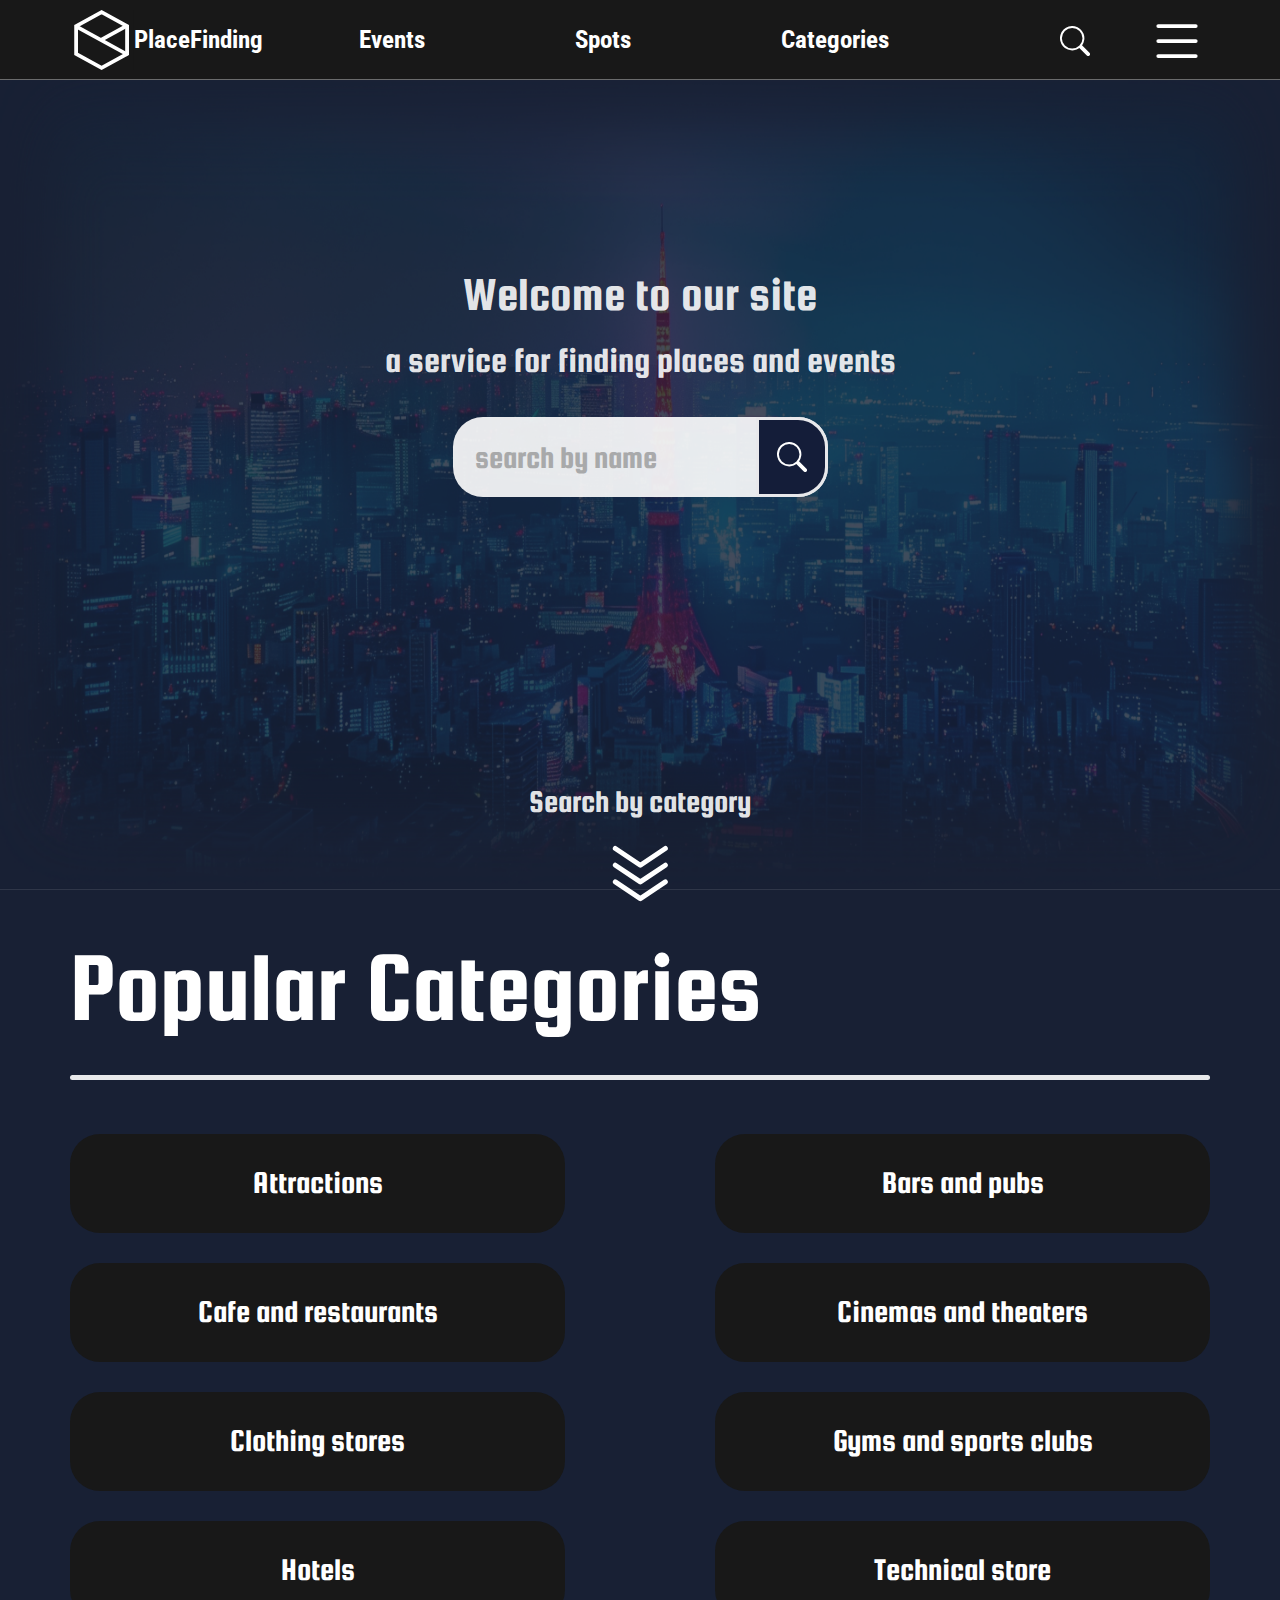
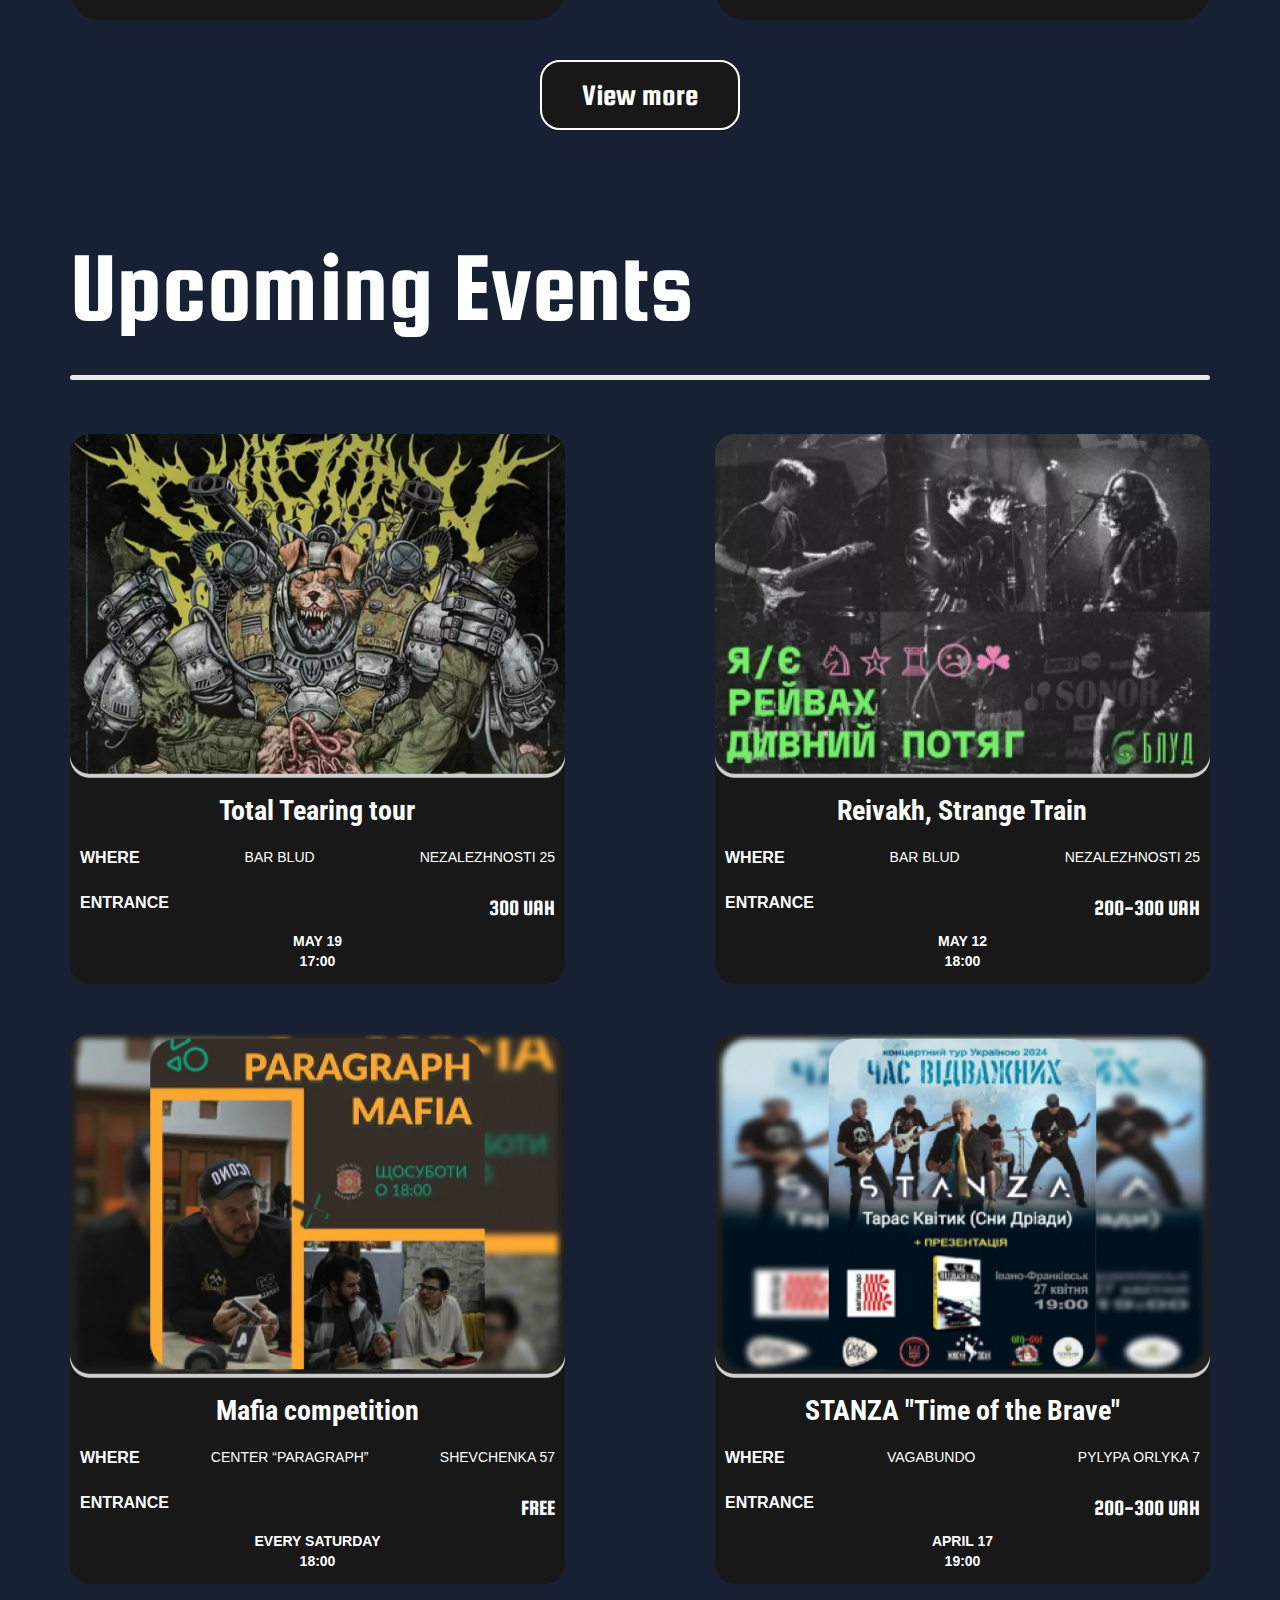
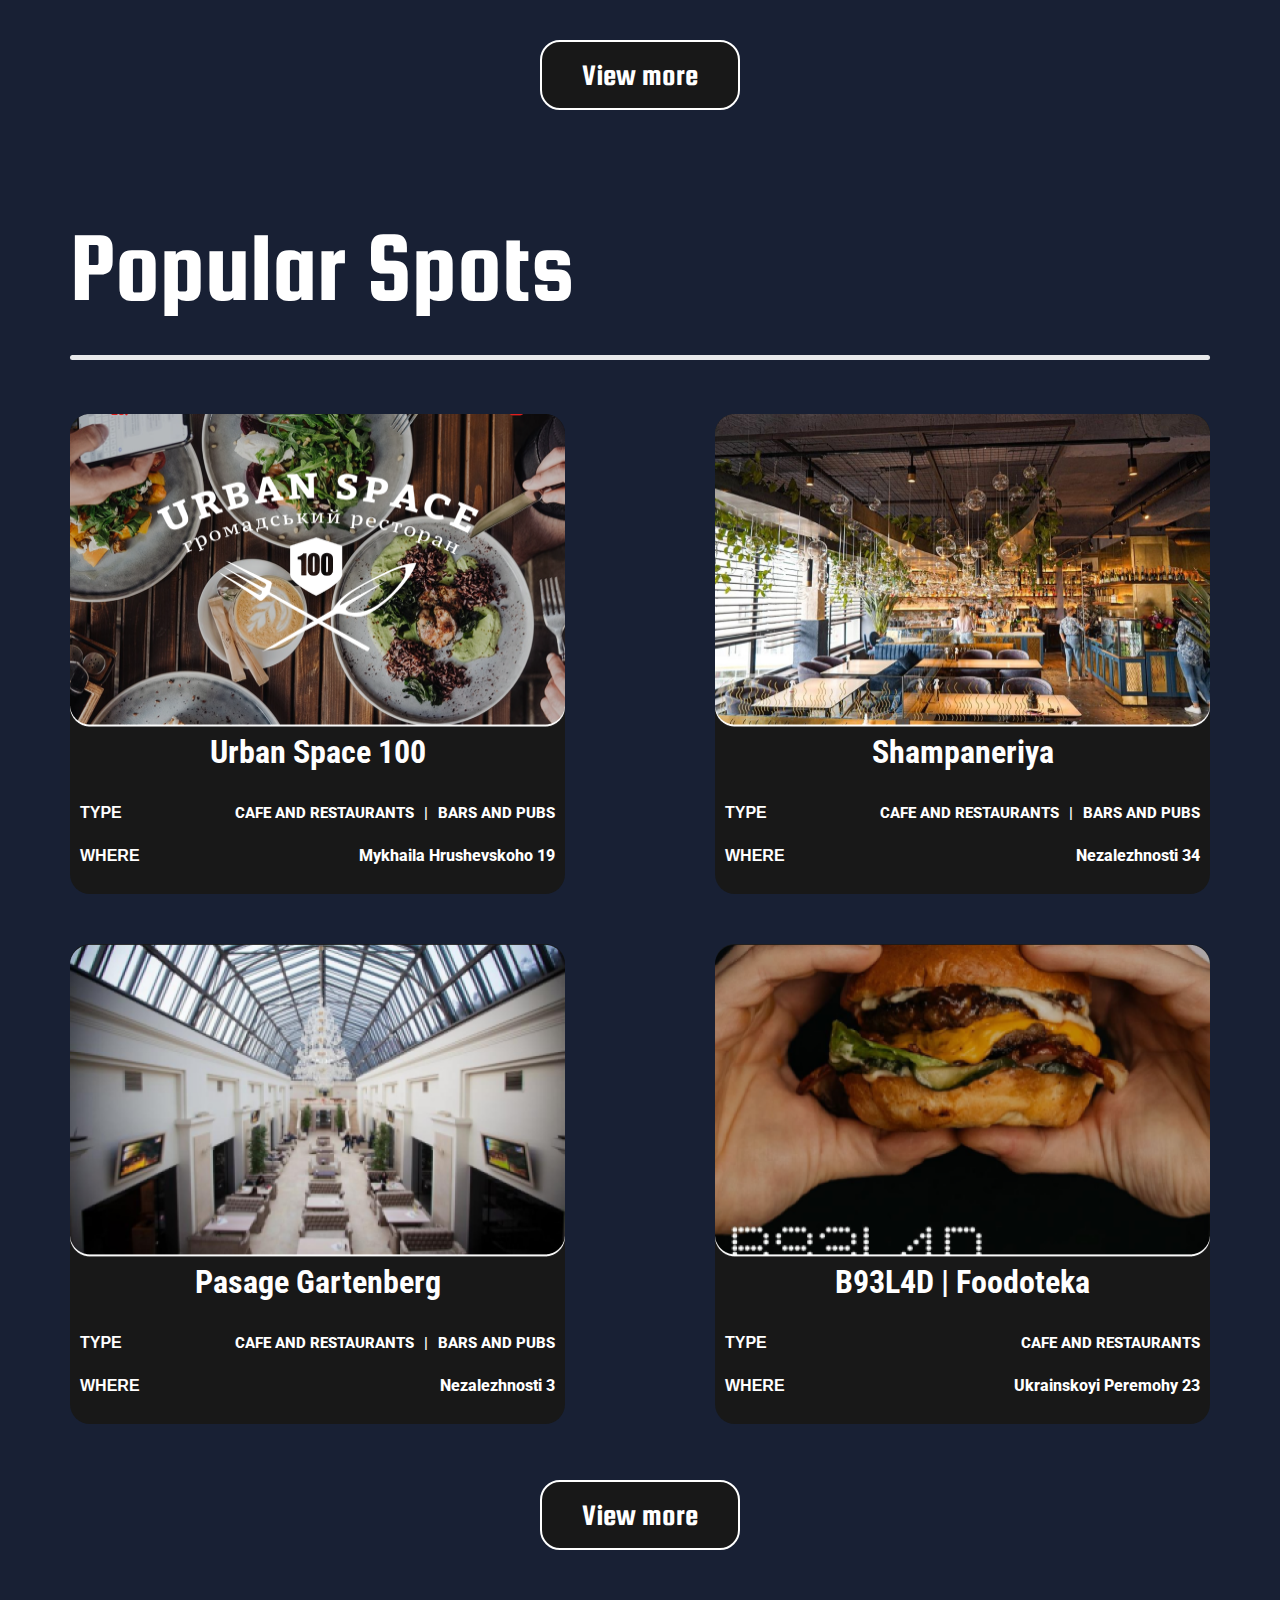
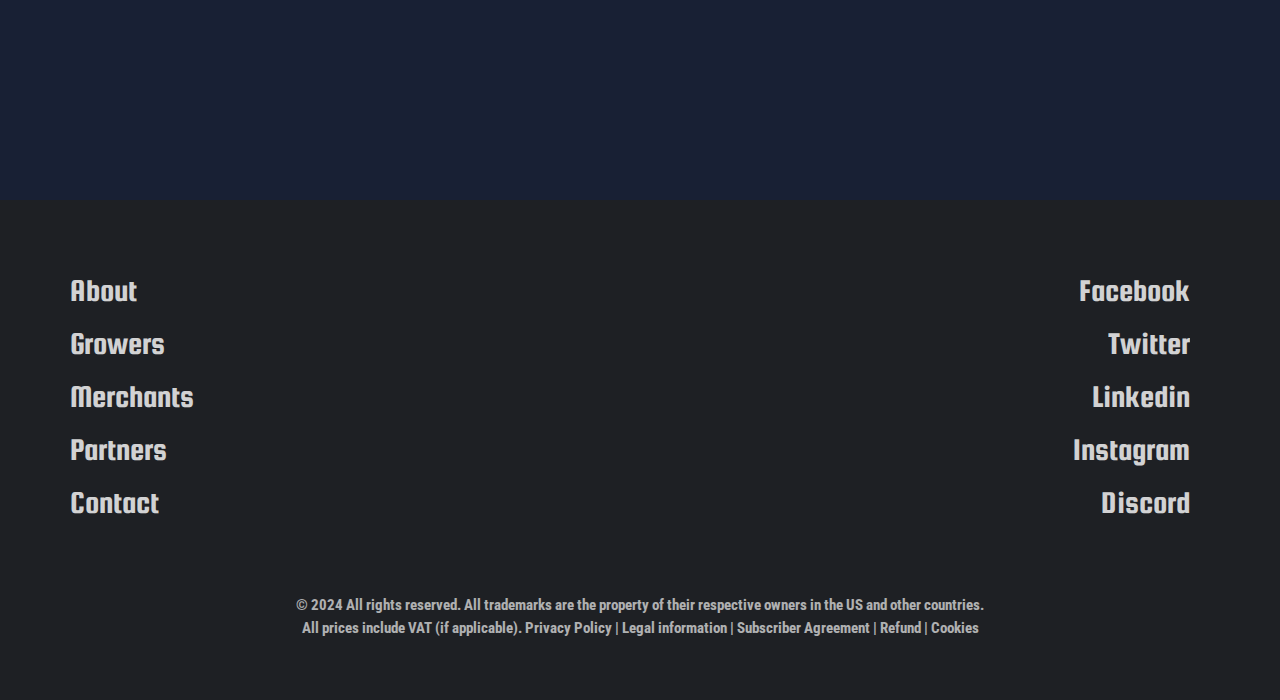
<file: index.html>
<!DOCTYPE html>
<html lang="en">
<head>
    <meta charset="UTF-8">
    <meta name="viewport" content="width=device-width, initial-scale=1.0">
    <link href="https://cdn.jsdelivr.net/npm/bootstrap@5.3.3/dist/css/bootstrap.min.css" rel="stylesheet" integrity="sha384-QWTKZyjpPEjISv5WaRU9OFeRpok6YctnYmDr5pNlyT2bRjXh0JMhjY6hW+ALEwIH" crossorigin="anonymous">
    <script src="https://cdn.jsdelivr.net/npm/bootstrap@5.3.3/dist/js/bootstrap.bundle.min.js" integrity="sha384-YvpcrYf0tY3lHB60NNkmXc5s9fDVZLESaAA55NDzOxhy9GkcIdslK1eN7N6jIeHz" crossorigin="anonymous"></script>
    <link rel="preconnect" href="https://fonts.googleapis.com">
    <link rel="preconnect" href="https://fonts.gstatic.com" crossorigin>
    <link href="https://fonts.googleapis.com/css2?family=Roboto+Condensed:ital,wght@0,100..900;1,100..900&family=Roboto:ital,wght@0,100;0,300;0,400;0,500;0,700;0,900;1,100;1,300;1,400;1,500;1,700;1,900&display=swap" rel="stylesheet">
    <link rel="preconnect" href="https://fonts.googleapis.com">
    <link rel="preconnect" href="https://fonts.gstatic.com" crossorigin>
    <link href="https://fonts.googleapis.com/css2?family=Squada+One&display=swap" rel="stylesheet">
    
    <link rel="stylesheet" href="style.css">
    <title>Place Finding</title>
    </head>
    <body>
      <div class="PageMain">
        <div class="HeaderBackground">
          <div class="HeaderContent">
    
            <a href="index.html"><div class="LogoTitle">
                <img src="images/logo.svg" alt="">
                <p class="HeaderSection">PlaceFinding</p>
              </div></a>
    
            <div class="HeaderNames">
                <a href="Events.html" class="HeaderSection" aria-current="page"> Events </a>
                <a href="PopularSpots.html" class="HeaderSection" aria-current="page"> Spots </a>
                <a href="Categories.html" class="HeaderSection" aria-current="page"> Categories </a>
            </div>
            <div class="SearchButton btn-group">
              <button class="btn btn-secondary" type="button" data-bs-toggle="dropdown" aria-expanded="false">
    
                <svg xmlns="http://www.w3.org/2000/svg" width="30" height="30" fill="currentColor" class="bi bi-search" viewBox="0 0 16 16">
                  <path d="M11.742 10.344a6.5 6.5 0 1 0-1.397 1.398h-.001q.044.06.098.115l3.85 3.85a1 1 0 0 0 1.415-1.414l-3.85-3.85a1 1 0 0 0-.115-.1zM12 6.5a5.5 5.5 0 1 1-11 0 5.5 5.5 0 0 1 11 0"/>
                </svg>
              </button>
              <form class="dropdown-menu p-4 dropdown-menu-end">
                <div class="mb-3">
                  <input type="email" class="form-control" id="exampleDropdownFormEmail2" placeholder="Type to search">
                </div>
                <button type="submit" class="btn btn-primary" id="SearchSubmit">Search</button>
    
              </form>
            </div>
    
            <div href="#" class="btn-group">
              <button class="btn btn-secondary" id="burgerbutton" type="button" data-bs-toggle="dropdown" aria-expanded="false">
                <svg xmlns="http://www.w3.org/2000/svg" width="60" height="60" fill="currentColor" class="bi bi-list" viewBox="0 0 16 16">
                  <path fill-rule="evenodd" d="M2.5 12a.5.5 0 0 1 .5-.5h10a.5.5 0 0 1 0 1H3a.5.5 0 0 1-.5-.5m0-4a.5.5 0 0 1 .5-.5h10a.5.5 0 0 1 0 1H3a.5.5 0 0 1-.5-.5m0-4a.5.5 0 0 1 .5-.5h10a.5.5 0 0 1 0 1H3a.5.5 0 0 1-.5-.5"/>
                </svg>
              </button>
              <ul class="dropdown-menu dropdown-menu-end">
                <li><a class="dropdown-item" href="index.html">Main page</a></li>
                <li><a class="dropdown-item" href="Events.html">Events</a></li>
                <li><a class="dropdown-item" href="PopularSpots.html">Spots</a></li>
                <li><a class="dropdown-item" href="Categories.html">Categories</a></li>
                
              </ul>
            </div>
    
    
          </div>
        </div>
    
        <div class="Footer">
          <div class="FooterBlocks">
            <div class="FooterLinkBlock" id="leftlink">
                <h6 class="FooterLinks">About</h6>
                <h6 class="FooterLinks">Growers</h6>
                <h6 class="FooterLinks">Merchants</h6>
                <h6 class="FooterLinks">Partners</h6>
                <h6 class="FooterLinks">Contact</h6>
                
            </div>
            <div class="FooterLinkBlockright">
                <h6 class="FooterLinks" id="righttext">Facebook</h6>
                <h6 class="FooterLinks" id="righttext">Twitter</h6>
                <h6 class="FooterLinks" id="righttext">Linkedin</h6>
                <h6 class="FooterLinks" id="righttext">Instagram</h6>
                <h6 class="FooterLinks" id="righttext">Discord</h6>
            </div>
          </div>
          <p class="FooterRightsText">
            © 2024 All rights reserved. All trademarks are the property of their respective owners in the US and other countries.
            <br/>All prices include VAT (if applicable). Privacy Policy | Legal information | Subscriber Agreement | Refund | Cookies</p>
        </div>

        <div class="PageM">
          <img src="images/background.png" alt="" class="backgroundimg">

              <div class="PageContent" id="Main">

                  <h2 class="Welcome1">Welcome to our site</h2>
                  <h2 class="Welcome2">a service for finding places and events</h2>
                
                  <div class="SearchRectangle">
                    
                    <input type="email" class="SearchByName" placeholder="search by name"></input>
                    <button class="btn btn-secondary" type="button" data-bs-toggle="dropdown" aria-expanded="false">
                      <div class="SearchStartButtonReactangle">
                        <svg xmlns="http://www.w3.org/2000/svg" width="30" height="30" fill="currentColor" class="bi bi-search mainsearchbutton" viewBox="0 0 16 16">
                          <path d="M11.742 10.344a6.5 6.5 0 1 0-1.397 1.398h-.001q.044.06.098.115l3.85 3.85a1 1 0 0 0 1.415-1.414l-3.85-3.85a1 1 0 0 0-.115-.1zM12 6.5a5.5 5.5 0 1 1-11 0 5.5 5.5 0 0 1 11 0"/>
                        </svg>
                      </div>
                    </button>
                  </div>

                  <a href="#PopCatList" class="SearchArrowLink">
                    <h2 class="Welcome3">Search by category</h2>
                    <img src="images/Arrowlink.svg" alt="">
                  </a>

              </div>

              <div class="PageContent" style="top: 0px;" id="centeritems">
                
                <h2 class="ContentName MainPageTitles" id="PopCatList">Popular categories</h2>
                <div class="UnderLine"></div>
                <div class="AllCatList">
                  
                  <a href="#" class="Category">
                    <div class="CatNameBlock">
                      <h3 class="CatName">Attractions</h3>
                    </div>
                  </a>
                  <a href="#" class="Category">
                    <div class="CatNameBlock">
                      <h3 class="CatName">Bars and pubs</h3>
                    </div>
                  </a>
                  <a href="#" class="Category">
                    <div class="CatNameBlock">
                      <h3 class="CatName">Cafe and restaurants</h3>
                    </div>
                  </a>
      
                  <a href="#" class="Category">
                    <div class="CatNameBlock">
                      <h3 class="CatName">Cinemas and theaters</h3>
                    </div>
                  </a>
                  <a href="#" class="Category">
                    <div class="CatNameBlock">
                      <h3 class="CatName">Clothing stores</h3>
                    </div>
                  </a>
                  <a href="#" class="Category">
                    <div class="CatNameBlock">
                      <h3 class="CatName">Gyms and sports clubs</h3>
                    </div>
                  </a>
                  <a href="#" class="Category">
                    <div class="CatNameBlock">
                      <h3 class="CatName">Hotels</h3>
                    </div>
                  </a>
                  <a href="#" class="Category">
                    <div class="CatNameBlock">
                      <h3 class="CatName">Technical store</h3>
                    </div>
                  </a>
                </div>
                <a href="Categories.html"><button type="button" class="btn btn-primary btn-lg viewmorebutton">View more</button></a>
        

              </div>

              <div class="PageContent" style="top: 900px;" id="centeritems">
                
                <h2 class="ContentName MainPageTitles">Upcoming Events</h2>
                <div class="UnderLine"></div>

                <div class="EventsList">
                  <a href="#" class="Event">
                    <div class="EventBlock">
                      <img src="images/event1.png" alt="" class="EventImage">
        
                      <div class="EventDesc">
                        <h4 class="EventName">Total Tearing tour</h4>
        
                        <div class="EventWhereAndPrice"> 
                          <div class="EventWhereGroup">
                                  <p class="SpotKey">WHERE</p>
                                  <p class="NameAndAdress" id="PlaceName">Bar blud</p>
                                  <p class="NameAndAdress" id="Adress">Nezalezhnosti 25</p>
                          </div>
        
                          <div class="EntranceAndPrice">
                            <p class="SpotKey">ENTRANCE</p>
                            <p class="EventPrice">300 UAH</p>
                          </div>
                          <h5 class="EventDate">may 19<br>17:00</h5>
        
                        </div>
                      </div>
        
                    </div>
                  </a>
        
                  <a href="#" class="Event">
                    <div class="EventBlock">
                      <img src="images/event2.png" alt="" class="EventImage">
        
                      <div class="EventDesc">
                        <h4 class="EventName">Reivakh, Strange Train</h4>
        
                        <div class="EventWhereAndPrice"> 
                          <div class="EventWhereGroup">
                                  <p class="SpotKey">WHERE</p>
                                  <p class="NameAndAdress" id="PlaceName">Bar blud</p>
                                  <p class="NameAndAdress" id="Adress">Nezalezhnosti 25</p>
                          </div>
        
                          <div class="EntranceAndPrice">
                            <p class="SpotKey">ENTRANCE</p>
                            <p class="EventPrice">200-300 UAH</p>
                          </div>
                          <h5 class="EventDate">may 12<br>18:00</h5>
        
                        </div>
                      </div>
        
                    </div>
                  </a>
        
                  <a href="#" class="Event">
                    <div class="EventBlock">
                      <img src="images/event3.png" alt="" class="EventImage">
        
                      <div class="EventDesc">
                        <h4 class="EventName">Mafia competition</h4>
        
                        <div class="EventWhereAndPrice"> 
                          <div class="EventWhereGroup">
                                  <p class="SpotKey">WHERE</p>
                                  <p class="NameAndAdress" id="PlaceName">center “Paragraph”</p>
                                  <p class="NameAndAdress" id="Adress">shevchenka 57</p>
                          </div>
        
                          <div class="EntranceAndPrice">
                            <p class="SpotKey">ENTRANCE</p>
                            <p class="EventPrice">FREE</p>
                          </div>
                          <h5 class="EventDate">every saturday<br/>18:00</h5>
        
                        </div>
                      </div>
        
                    </div>
                  </a>
        
                  <a href="#" class="Event">
                    <div class="EventBlock">
                      <img src="images/event4.png" alt="" class="EventImage">
        
                      <div class="EventDesc">
                        <h4 class="EventName">STANZA "Time of the Brave"</h4>
        
                        <div class="EventWhereAndPrice"> 
                          <div class="EventWhereGroup">
                                  <p class="SpotKey">WHERE</p>
                                  <p class="NameAndAdress" id="PlaceName">vagabundo</p>
                                  <p class="NameAndAdress" id="Adress">pylypa orlyka 7</p>
                          </div>
        
                          <div class="EntranceAndPrice">
                            <p class="SpotKey">ENTRANCE</p>
                            <p class="EventPrice">200-300 UAH</p>
                          </div>
                          <h5 class="EventDate">april 17<br/>19:00</h5>
        
                        </div>
                      </div>
        
                    </div>
                  </a>
      
    
                </div>
                

                <a href="Events.html"><button type="button" style="margin-top: 1450px;" class="btn btn-primary btn-lg viewmorebutton">View more</button></a>


              </div>

              <div class="PageContent" style="top: 2480px;" id="centeritems">

                <h2 class="ContentName MainPageTitles">Popular spots</h2>
                <div class="UnderLine"></div>
                <div class="PopSpotsList">
                  <a href="#" class="Spot">
                    <div class="SpotBlock">
                      <img src="images/spot1.png" alt="" class="SpotImage">
                      <div class="SpotDesc">
                        <h4 class="SpotName">Urban Space 100</h4>
                        <div class="SpotTypeAndWhere">
                          <div class="SpotInfo">
                            <p class="SpotKey">TYPE</p>
                            <div class="SpotCategories">
                              <p class="SpotCategoryName">Cafe and restaurants</p>
                              <p class="SpotCategoryName">|</p>
                              <p class="SpotCategoryName">Bars and pubs</p>
                            </div>
                          </div>
                          <div class="SpotInfo">
                            <p class="SpotKey">WHERE</p>
                            <p class="SpotValue">Mykhaila Hrushevskoho 19</p>
        
                          </div>
                        </div>
                      </div>
                    </div>
                  </a>
        
                  <a href="#" class="Spot">
                    <div class="SpotBlock">
                      <img src="images/spot2.png" alt="" class="SpotImage">
                      <div class="SpotDesc">
                        <h4 class="SpotName">Shampaneriya</h4>
                        <div class="SpotTypeAndWhere">
                          <div class="SpotInfo">
                            <p class="SpotKey">TYPE</p>
                            <div class="SpotCategories">
                              <p class="SpotCategoryName">Cafe and restaurants</p>
                              <p class="SpotCategoryName">|</p>
                              <p class="SpotCategoryName">Bars and pubs</p>
                            </div>
                          </div>
                          <div class="SpotInfo">
                            <p class="SpotKey">WHERE</p>
                            <p class="SpotValue">Nezalezhnosti 34</p>
        
                          </div>
                        </div>
                      </div>
                    </div>
                  </a>
        
                  <a href="#" class="Spot">
                    <div class="SpotBlock">
                      <img src="images/spot3.png" alt="" class="SpotImage">
                      <div class="SpotDesc">
                        <h4 class="SpotName">Pasage Gartenberg</h4>
                        <div class="SpotTypeAndWhere">
                          <div class="SpotInfo">
                            <p class="SpotKey">TYPE</p>
                            <div class="SpotCategories">
                              <p class="SpotCategoryName">Cafe and restaurants</p>
                              <p class="SpotCategoryName">|</p>
                              <p class="SpotCategoryName">Bars and pubs</p>
                            </div>
                          </div>
                          <div class="SpotInfo">
                            <p class="SpotKey">WHERE</p>
                            <p class="SpotValue">Nezalezhnosti 3</p>
        
                          </div>
                        </div>
                      </div>
                    </div>
                  </a>
        
                  <a href="#" class="Spot">
                    <div class="SpotBlock">
                      <img src="images/spot4.png" alt="" class="SpotImage">
                      <div class="SpotDesc">
                        <h4 class="SpotName">B93L4D | Foodoteka</h4>
                        <div class="SpotTypeAndWhere">
                          <div class="SpotInfo">
                            <p class="SpotKey">TYPE</p>
                            <div class="SpotCategories">
                              <p class="SpotCategoryName">Cafe and restaurants</p>
                            </div>
                          </div>
                          <div class="SpotInfo">
                            <p class="SpotKey">WHERE</p>
                            <p class="SpotValue">ukrainskoyi peremohy 23</p>
        
                          </div>
                        </div>
                      </div>
                    </div>
                  </a>

                </div>

                <a href="Events.html"><button type="button" style="margin-top: 1310px;" class="btn btn-primary btn-lg viewmorebutton">View more</button></a>

              </div>
        </div>

      </div>
    </body>
</html>
</file>
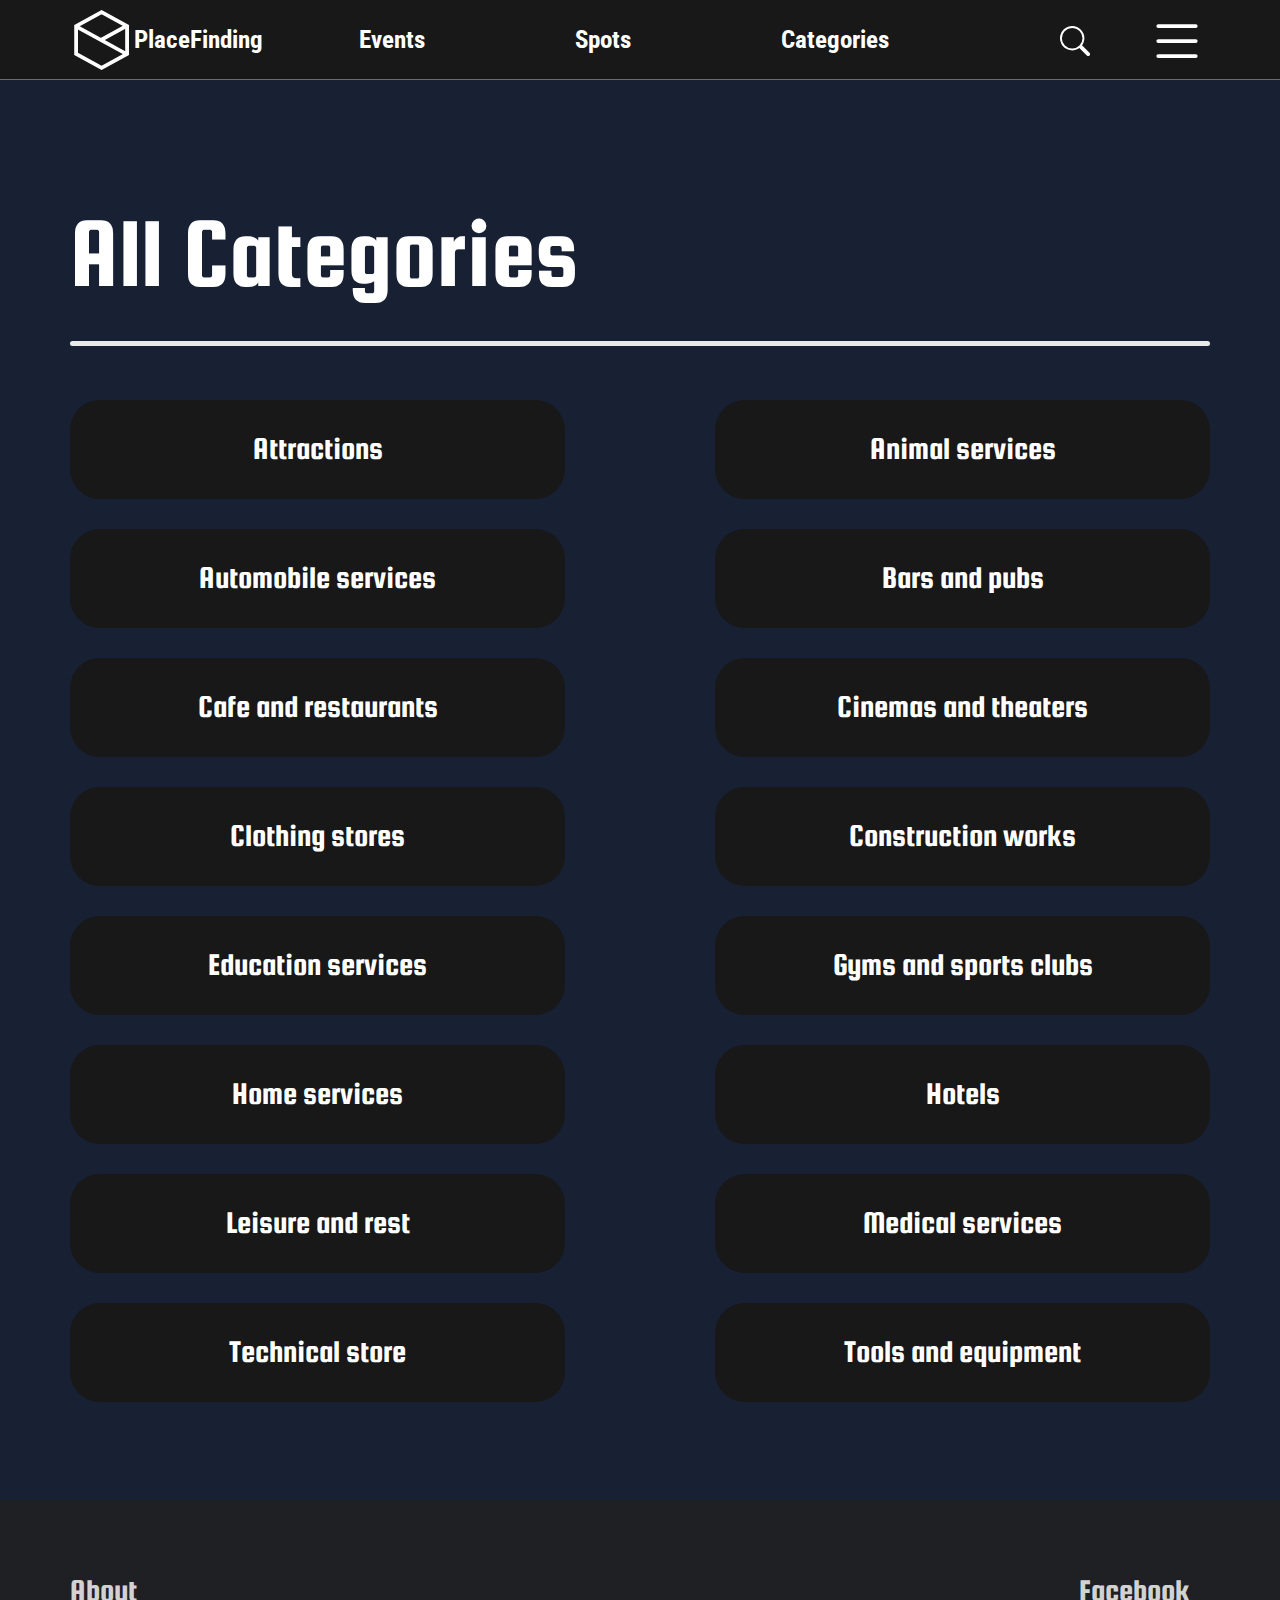
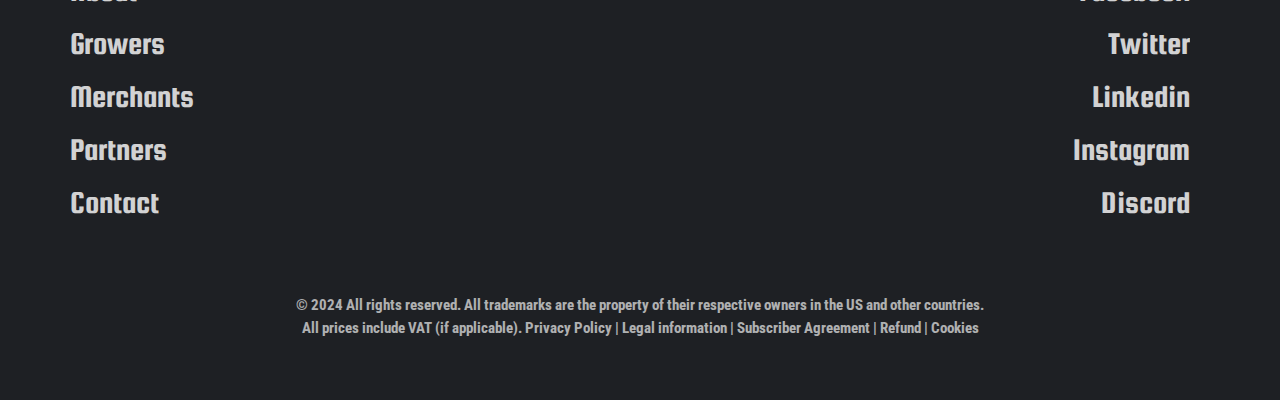
<file: Categories.html>
<!DOCTYPE html>
<html lang="en">
<head>
    <meta charset="UTF-8">
    <meta name="viewport" content="width=device-width, initial-scale=1.0">
    <link href="https://cdn.jsdelivr.net/npm/bootstrap@5.3.3/dist/css/bootstrap.min.css" rel="stylesheet" integrity="sha384-QWTKZyjpPEjISv5WaRU9OFeRpok6YctnYmDr5pNlyT2bRjXh0JMhjY6hW+ALEwIH" crossorigin="anonymous">
    <script src="https://cdn.jsdelivr.net/npm/bootstrap@5.3.3/dist/js/bootstrap.bundle.min.js" integrity="sha384-YvpcrYf0tY3lHB60NNkmXc5s9fDVZLESaAA55NDzOxhy9GkcIdslK1eN7N6jIeHz" crossorigin="anonymous"></script>
    <link rel="preconnect" href="https://fonts.googleapis.com">
    <link rel="preconnect" href="https://fonts.gstatic.com" crossorigin>
    <link href="https://fonts.googleapis.com/css2?family=Roboto+Condensed:ital,wght@0,100..900;1,100..900&family=Roboto:ital,wght@0,100;0,300;0,400;0,500;0,700;0,900;1,100;1,300;1,400;1,500;1,700;1,900&display=swap" rel="stylesheet">
    <link rel="preconnect" href="https://fonts.googleapis.com">
    <link rel="preconnect" href="https://fonts.gstatic.com" crossorigin>
    <link href="https://fonts.googleapis.com/css2?family=Squada+One&display=swap" rel="stylesheet">
    
    <link rel="stylesheet" href="style.css">
    <title>Categories</title>
    </head>
<body>
  <div class="PageCategories">
    <div class="HeaderBackground">
      <div class="HeaderContent">

        <a href="index.html"><div class="LogoTitle">
            <img src="images/logo.svg" alt="">
            <p class="HeaderSection">PlaceFinding</p>
          </div></a>

        <div class="HeaderNames">
            <a href="Events.html" class="HeaderSection" aria-current="page"> Events </a>
            <a href="PopularSpots.html" class="HeaderSection" aria-current="page"> Spots </a>
            <a href="Categories.html" class="HeaderSection" aria-current="page"> Categories </a>
        </div>
        <div class="SearchButton btn-group">
          <button class="btn btn-secondary" type="button" data-bs-toggle="dropdown" aria-expanded="false">

            <svg xmlns="http://www.w3.org/2000/svg" width="30" height="30" fill="currentColor" class="bi bi-search" viewBox="0 0 16 16">
              <path d="M11.742 10.344a6.5 6.5 0 1 0-1.397 1.398h-.001q.044.06.098.115l3.85 3.85a1 1 0 0 0 1.415-1.414l-3.85-3.85a1 1 0 0 0-.115-.1zM12 6.5a5.5 5.5 0 1 1-11 0 5.5 5.5 0 0 1 11 0"/>
            </svg>
          </button>
          <form class="dropdown-menu p-4 dropdown-menu-end">
            <div class="mb-3">
              <input type="email" class="form-control" id="exampleDropdownFormEmail2" placeholder="Type to search">
            </div>
            <button type="submit" class="btn btn-primary" id="SearchSubmit">Search</button>

          </form>
        </div>

        <div href="#" class="btn-group">
          <button class="btn btn-secondary" id="burgerbutton" type="button" data-bs-toggle="dropdown" aria-expanded="false">
            <svg xmlns="http://www.w3.org/2000/svg" width="60" height="60" fill="currentColor" class="bi bi-list" viewBox="0 0 16 16">
              <path fill-rule="evenodd" d="M2.5 12a.5.5 0 0 1 .5-.5h10a.5.5 0 0 1 0 1H3a.5.5 0 0 1-.5-.5m0-4a.5.5 0 0 1 .5-.5h10a.5.5 0 0 1 0 1H3a.5.5 0 0 1-.5-.5m0-4a.5.5 0 0 1 .5-.5h10a.5.5 0 0 1 0 1H3a.5.5 0 0 1-.5-.5"/>
            </svg>
          </button>
          <ul class="dropdown-menu dropdown-menu-end">
            <li><a class="dropdown-item" href="index.html">Main page</a></li>
            <li><a class="dropdown-item" href="Events.html">Events</a></li>
            <li><a class="dropdown-item" href="PopularSpots.html">Spots</a></li>
            <li><a class="dropdown-item" href="Categories.html">Categories</a></li>
            
          </ul>
        </div>


      </div>
    </div>

    <div class="Footer">
      <div class="FooterBlocks">
        <div class="FooterLinkBlock" id="leftlink">
            <h6 class="FooterLinks">About</h6>
            <h6 class="FooterLinks">Growers</h6>
            <h6 class="FooterLinks">Merchants</h6>
            <h6 class="FooterLinks">Partners</h6>
            <h6 class="FooterLinks">Contact</h6>
            
        </div>
        <div class="FooterLinkBlockright">
            <h6 class="FooterLinks" id="righttext">Facebook</h6>
            <h6 class="FooterLinks" id="righttext">Twitter</h6>
            <h6 class="FooterLinks" id="righttext">Linkedin</h6>
            <h6 class="FooterLinks" id="righttext">Instagram</h6>
            <h6 class="FooterLinks" id="righttext">Discord</h6>
        </div>
      </div>
      <p class="FooterRightsText">
        © 2024 All rights reserved. All trademarks are the property of their respective owners in the US and other countries.
        <br/>All prices include VAT (if applicable). Privacy Policy | Legal information | Subscriber Agreement | Refund | Cookies</p>
    </div>

    <div class="PageM">
      <div class="PageContent" id="Categories">
        <h2 class="ContentName">All categories</h2>
        <div class="UnderLine"></div>
        <div class="AllCatList">
          <a href="#" class="Category">
            <div class="CatNameBlock">
              <h3 class="CatName">Attractions</h3>
            </div>
          </a>
          <a href="#" class="Category">
            <div class="CatNameBlock">
              <h3 class="CatName">Animal services</h3>
            </div>
          </a>
          <a href="#" class="Category">
            <div class="CatNameBlock">
              <h3 class="CatName">Automobile services</h3>
            </div>
          </a>
          <a href="#" class="Category">
            <div class="CatNameBlock">
              <h3 class="CatName">Bars and pubs</h3>
            </div>
          </a>
          <a href="#" class="Category">
            <div class="CatNameBlock">
              <h3 class="CatName">Cafe and restaurants</h3>
            </div>
          </a>

          <a href="#" class="Category">
            <div class="CatNameBlock">
              <h3 class="CatName">Cinemas and theaters</h3>
            </div>
          </a>
          <a href="#" class="Category">
            <div class="CatNameBlock">
              <h3 class="CatName">Clothing stores</h3>
            </div>
          </a>
          <a href="#" class="Category">
            <div class="CatNameBlock">
              <h3 class="CatName">Construction works</h3>
            </div>
          </a>
          <a href="#" class="Category">
            <div class="CatNameBlock">
              <h3 class="CatName">Education services</h3>
            </div>
          </a>
          <a href="#" class="Category">
            <div class="CatNameBlock">
              <h3 class="CatName">Gyms and sports clubs</h3>
            </div>
          </a>
          <a href="#" class="Category">
            <div class="CatNameBlock">
              <h3 class="CatName">Home services</h3>
            </div>
          </a>
          <a href="#" class="Category">
            <div class="CatNameBlock">
              <h3 class="CatName">Hotels</h3>
            </div>
          </a>
          <a href="#" class="Category">
            <div class="CatNameBlock">
              <h3 class="CatName">Leisure and rest</h3>
            </div>
          </a>
          <a href="#" class="Category">
            <div class="CatNameBlock">
              <h3 class="CatName">Medical services</h3>
            </div>
          </a>
          <a href="#" class="Category">
            <div class="CatNameBlock">
              <h3 class="CatName">Technical store</h3>
            </div>
          </a>
          <a href="#" class="Category">
            <div class="CatNameBlock">
              <h3 class="CatName">Tools and equipment</h3>
            </div>
          </a>
        </div>
      </div>
    </div>


  </div>
</body>
</html>
</file>
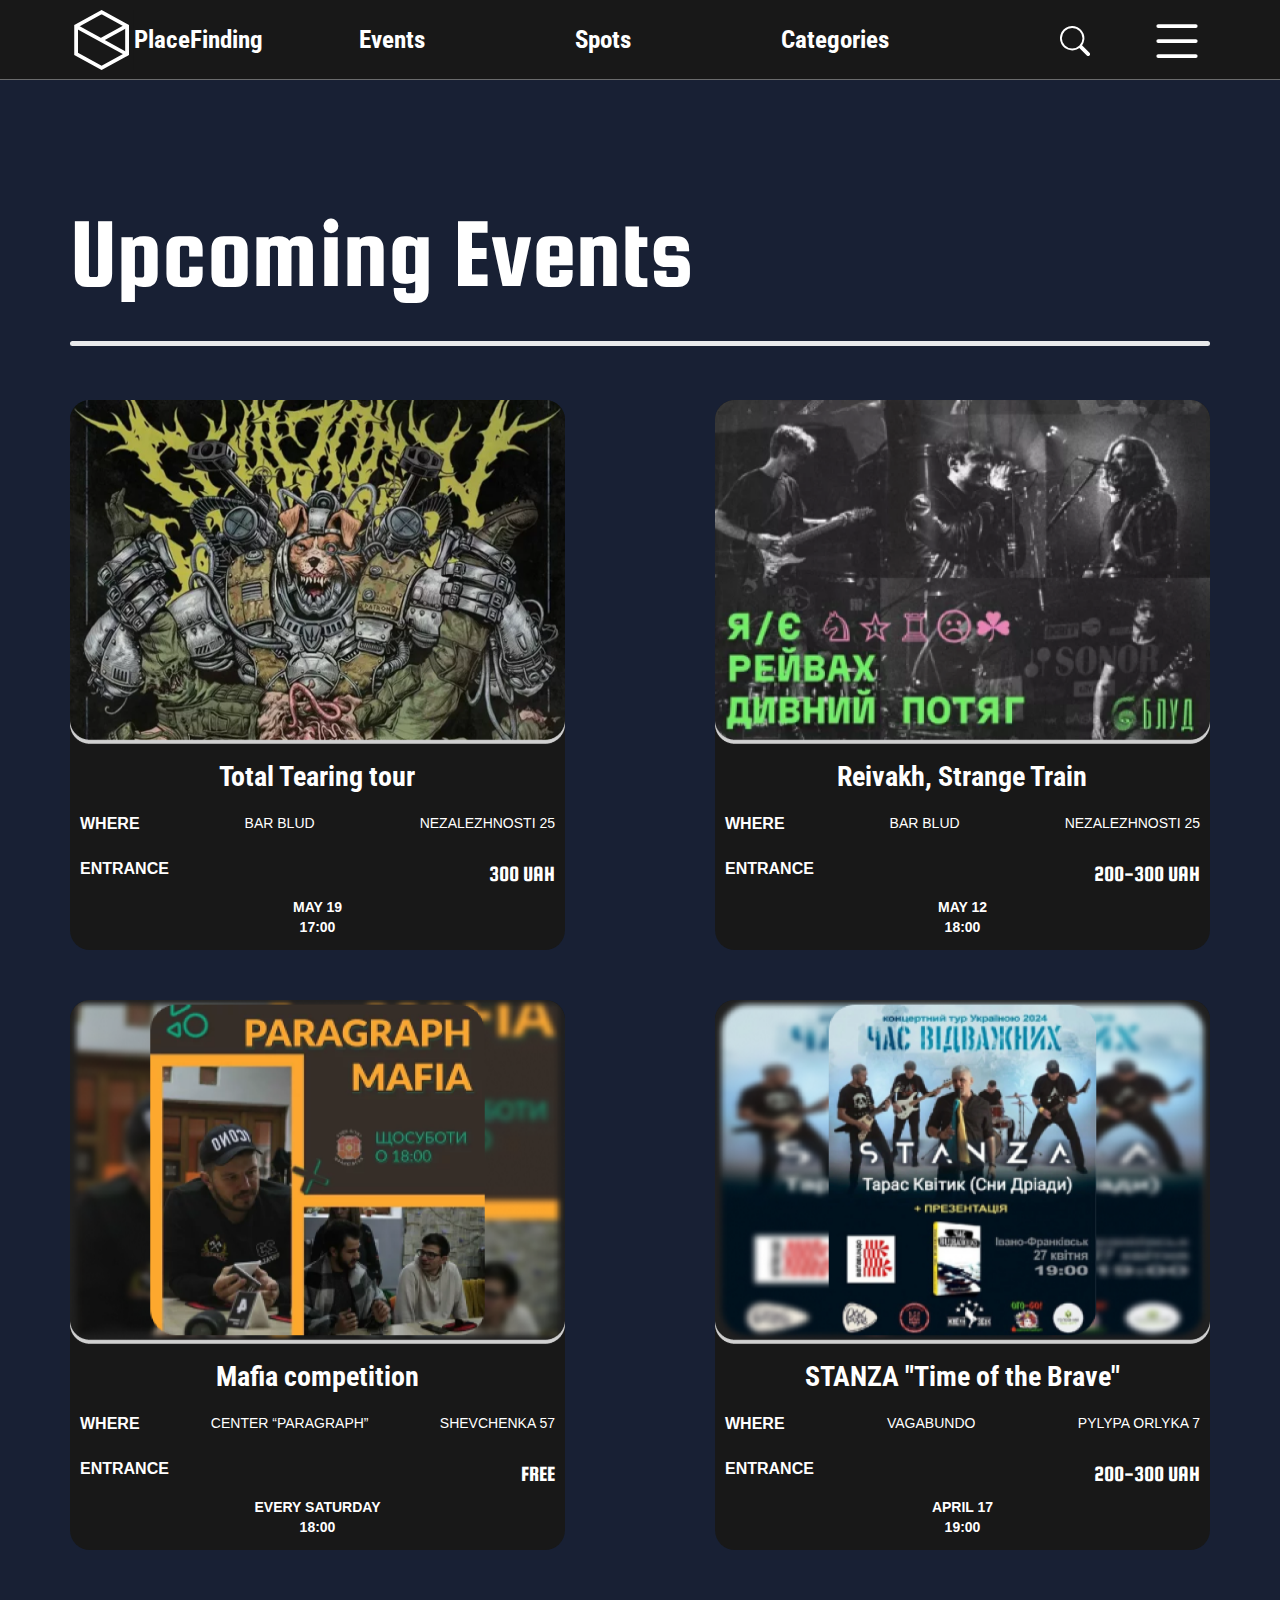
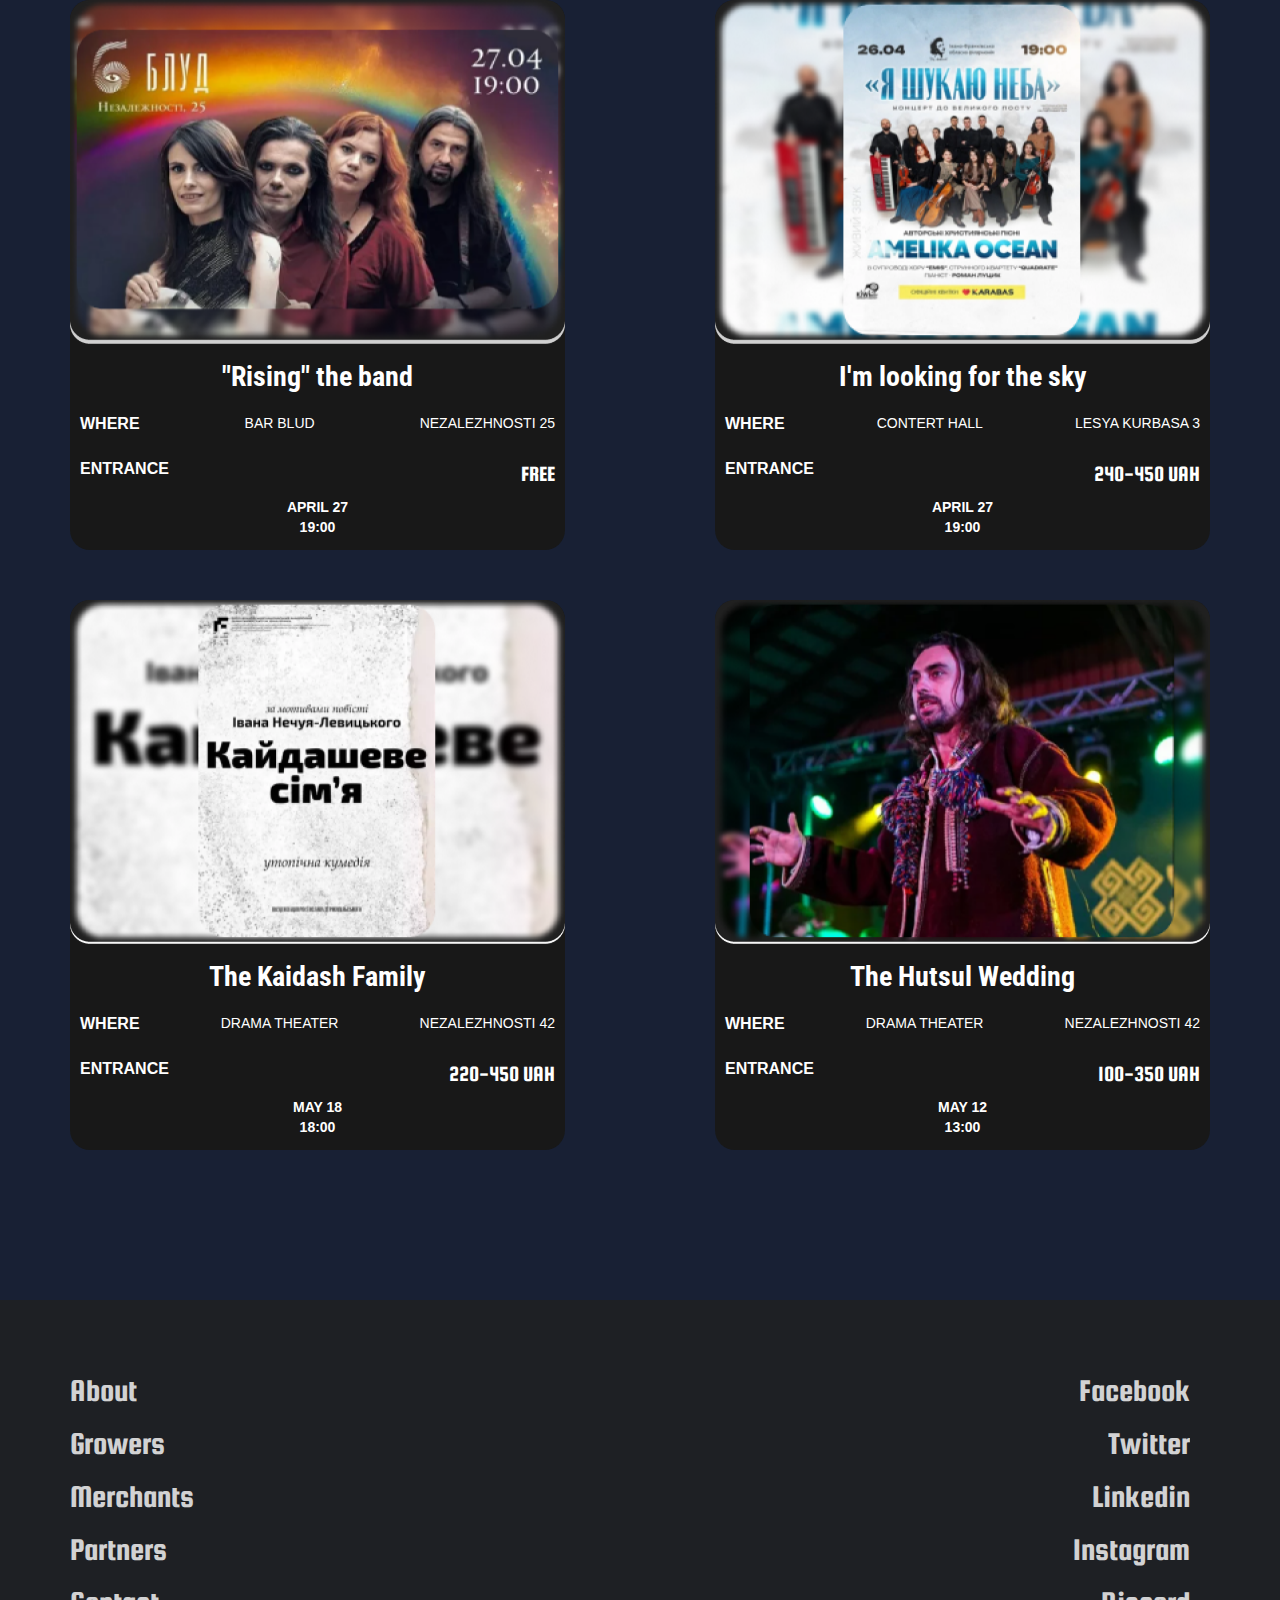
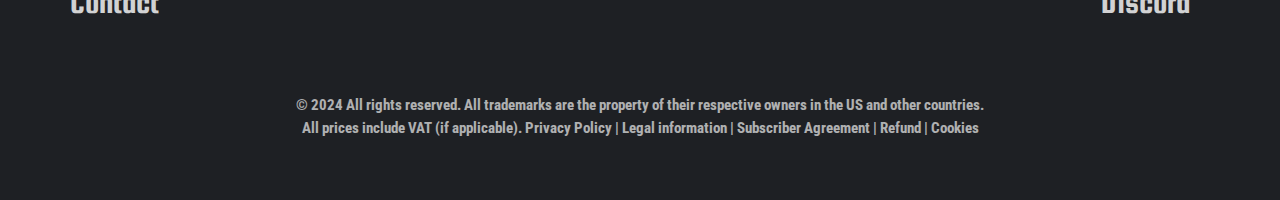
<file: Events.html>
<!DOCTYPE html>
<html lang="en">
<head>
    <meta charset="UTF-8">
    <meta name="viewport" content="width=device-width, initial-scale=1.0">
    <link href="https://cdn.jsdelivr.net/npm/bootstrap@5.3.3/dist/css/bootstrap.min.css" rel="stylesheet" integrity="sha384-QWTKZyjpPEjISv5WaRU9OFeRpok6YctnYmDr5pNlyT2bRjXh0JMhjY6hW+ALEwIH" crossorigin="anonymous">
    <script src="https://cdn.jsdelivr.net/npm/bootstrap@5.3.3/dist/js/bootstrap.bundle.min.js" integrity="sha384-YvpcrYf0tY3lHB60NNkmXc5s9fDVZLESaAA55NDzOxhy9GkcIdslK1eN7N6jIeHz" crossorigin="anonymous"></script>
    <link rel="preconnect" href="https://fonts.googleapis.com">
    <link rel="preconnect" href="https://fonts.gstatic.com" crossorigin>
    <link href="https://fonts.googleapis.com/css2?family=Roboto+Condensed:ital,wght@0,100..900;1,100..900&family=Roboto:ital,wght@0,100;0,300;0,400;0,500;0,700;0,900;1,100;1,300;1,400;1,500;1,700;1,900&display=swap" rel="stylesheet">
    <link rel="preconnect" href="https://fonts.googleapis.com">
    <link rel="preconnect" href="https://fonts.gstatic.com" crossorigin>
    <link href="https://fonts.googleapis.com/css2?family=Squada+One&display=swap" rel="stylesheet">
    
    <link rel="stylesheet" href="style.css">
    <title>Events</title>
    </head>
<body>
  <div class="PageEvents">
    <div class="HeaderBackground">
      <div class="HeaderContent">

        <a href="index.html"><div class="LogoTitle">
            <img src="images/logo.svg" alt="">
            <p class="HeaderSection">PlaceFinding</p>
          </div></a>

        <div class="HeaderNames">
            <a href="Events.html" class="HeaderSection" aria-current="page"> Events </a>
            <a href="PopularSpots.html" class="HeaderSection" aria-current="page"> Spots </a>
            <a href="Categories.html" class="HeaderSection" aria-current="page"> Categories </a>
        </div>
        <div class="SearchButton btn-group">
          <button class="btn btn-secondary" type="button" data-bs-toggle="dropdown" aria-expanded="false">

            <svg xmlns="http://www.w3.org/2000/svg" width="30" height="30" fill="currentColor" class="bi bi-search" viewBox="0 0 16 16">
              <path d="M11.742 10.344a6.5 6.5 0 1 0-1.397 1.398h-.001q.044.06.098.115l3.85 3.85a1 1 0 0 0 1.415-1.414l-3.85-3.85a1 1 0 0 0-.115-.1zM12 6.5a5.5 5.5 0 1 1-11 0 5.5 5.5 0 0 1 11 0"/>
            </svg>
          </button>
          <form class="dropdown-menu p-4 dropdown-menu-end">
            <div class="mb-3">
              <input type="email" class="form-control" id="exampleDropdownFormEmail2" placeholder="Type to search">
            </div>
            <button type="submit" class="btn btn-primary" id="SearchSubmit">Search</button>

          </form>
        </div>

        <div href="#" class="btn-group">
          <button class="btn btn-secondary" id="burgerbutton" type="button" data-bs-toggle="dropdown" aria-expanded="false">
            <svg xmlns="http://www.w3.org/2000/svg" width="60" height="60" fill="currentColor" class="bi bi-list" viewBox="0 0 16 16">
              <path fill-rule="evenodd" d="M2.5 12a.5.5 0 0 1 .5-.5h10a.5.5 0 0 1 0 1H3a.5.5 0 0 1-.5-.5m0-4a.5.5 0 0 1 .5-.5h10a.5.5 0 0 1 0 1H3a.5.5 0 0 1-.5-.5m0-4a.5.5 0 0 1 .5-.5h10a.5.5 0 0 1 0 1H3a.5.5 0 0 1-.5-.5"/>
            </svg>
          </button>
          <ul class="dropdown-menu dropdown-menu-end">
            <li><a class="dropdown-item" href="index.html">Main page</a></li>
            <li><a class="dropdown-item" href="Events.html">Events</a></li>
            <li><a class="dropdown-item" href="PopularSpots.html">Spots</a></li>
            <li><a class="dropdown-item" href="Categories.html">Categories</a></li>
            
          </ul>
        </div>


      </div>
    </div>

    <div class="Footer">
      <div class="FooterBlocks">
        <div class="FooterLinkBlock" id="leftlink">
            <h6 class="FooterLinks">About</h6>
            <h6 class="FooterLinks">Growers</h6>
            <h6 class="FooterLinks">Merchants</h6>
            <h6 class="FooterLinks">Partners</h6>
            <h6 class="FooterLinks">Contact</h6>
            
        </div>
        <div class="FooterLinkBlockright">
            <h6 class="FooterLinks" id="righttext">Facebook</h6>
            <h6 class="FooterLinks" id="righttext">Twitter</h6>
            <h6 class="FooterLinks" id="righttext">Linkedin</h6>
            <h6 class="FooterLinks" id="righttext">Instagram</h6>
            <h6 class="FooterLinks" id="righttext">Discord</h6>
        </div>
      </div>
      <p class="FooterRightsText">
        © 2024 All rights reserved. All trademarks are the property of their respective owners in the US and other countries.
        <br/>All prices include VAT (if applicable). Privacy Policy | Legal information | Subscriber Agreement | Refund | Cookies</p>
    </div>

    <div class="PageM">
      <div class="PageContent" id="Events">
        <h2 class="ContentName">Upcoming Events</h2>
        <div class="UnderLine"></div>
        
        <div class="EventsList">
          <a href="#" class="Event">
            <div class="EventBlock">
              <img src="images/event1.png" alt="" class="EventImage">

              <div class="EventDesc">
                <h4 class="EventName">Total Tearing tour</h4>

                <div class="EventWhereAndPrice"> 
                  <div class="EventWhereGroup">
                          <p class="SpotKey">WHERE</p>
                          <p class="NameAndAdress" id="PlaceName">Bar blud</p>
                          <p class="NameAndAdress" id="Adress">Nezalezhnosti 25</p>
                  </div>

                  <div class="EntranceAndPrice">
                    <p class="SpotKey">ENTRANCE</p>
                    <p class="EventPrice">300 UAH</p>
                  </div>
                  <h5 class="EventDate">may 19<br>17:00</h5>

                </div>
              </div>

            </div>
          </a>

          <a href="#" class="Event">
            <div class="EventBlock">
              <img src="images/event2.png" alt="" class="EventImage">

              <div class="EventDesc">
                <h4 class="EventName">Reivakh, Strange Train</h4>

                <div class="EventWhereAndPrice"> 
                  <div class="EventWhereGroup">
                          <p class="SpotKey">WHERE</p>
                          <p class="NameAndAdress" id="PlaceName">Bar blud</p>
                          <p class="NameAndAdress" id="Adress">Nezalezhnosti 25</p>
                  </div>

                  <div class="EntranceAndPrice">
                    <p class="SpotKey">ENTRANCE</p>
                    <p class="EventPrice">200-300 UAH</p>
                  </div>
                  <h5 class="EventDate">may 12<br>18:00</h5>

                </div>
              </div>

            </div>
          </a>

          <a href="#" class="Event">
            <div class="EventBlock">
              <img src="images/event3.png" alt="" class="EventImage">

              <div class="EventDesc">
                <h4 class="EventName">Mafia competition</h4>

                <div class="EventWhereAndPrice"> 
                  <div class="EventWhereGroup">
                          <p class="SpotKey">WHERE</p>
                          <p class="NameAndAdress" id="PlaceName">center “Paragraph”</p>
                          <p class="NameAndAdress" id="Adress">shevchenka 57</p>
                  </div>

                  <div class="EntranceAndPrice">
                    <p class="SpotKey">ENTRANCE</p>
                    <p class="EventPrice">FREE</p>
                  </div>
                  <h5 class="EventDate">every saturday<br/>18:00</h5>

                </div>
              </div>

            </div>
          </a>

          <a href="#" class="Event">
            <div class="EventBlock">
              <img src="images/event4.png" alt="" class="EventImage">

              <div class="EventDesc">
                <h4 class="EventName">STANZA "Time of the Brave"</h4>

                <div class="EventWhereAndPrice"> 
                  <div class="EventWhereGroup">
                          <p class="SpotKey">WHERE</p>
                          <p class="NameAndAdress" id="PlaceName">vagabundo</p>
                          <p class="NameAndAdress" id="Adress">pylypa orlyka 7</p>
                  </div>

                  <div class="EntranceAndPrice">
                    <p class="SpotKey">ENTRANCE</p>
                    <p class="EventPrice">200-300 UAH</p>
                  </div>
                  <h5 class="EventDate">april 17<br/>19:00</h5>

                </div>
              </div>

            </div>
          </a>

          <a href="#" class="Event">
            <div class="EventBlock">
              <img src="images/event5.png" alt="" class="EventImage">

              <div class="EventDesc">
                <h4 class="EventName">"Rising" the band</h4>

                <div class="EventWhereAndPrice"> 
                  <div class="EventWhereGroup">
                          <p class="SpotKey">WHERE</p>
                          <p class="NameAndAdress" id="PlaceName">bar blud</p>
                          <p class="NameAndAdress" id="Adress">nezalezhnosti 25</p>
                  </div>

                  <div class="EntranceAndPrice">
                    <p class="SpotKey">ENTRANCE</p>
                    <p class="EventPrice">FREE</p>
                  </div>
                  <h5 class="EventDate">april 27<br/>19:00</h5>

                </div>
              </div>

            </div>
          </a>

          <a href="#" class="Event">
            <div class="EventBlock">
              <img src="images/event6.png" alt="" class="EventImage">

              <div class="EventDesc">
                <h4 class="EventName">I'm looking for the sky</h4>

                <div class="EventWhereAndPrice"> 
                  <div class="EventWhereGroup">
                          <p class="SpotKey">WHERE</p>
                          <p class="NameAndAdress" id="PlaceName">contert hall</p>
                          <p class="NameAndAdress" id="Adress">lesya kurbasa 3</p>
                  </div>

                  <div class="EntranceAndPrice">
                    <p class="SpotKey">ENTRANCE</p>
                    <p class="EventPrice">240-450 UAH</p>
                  </div>
                  <h5 class="EventDate">april 27<br/>19:00</h5>

                </div>
              </div>

            </div>
          </a>

          <a href="#" class="Event">
            <div class="EventBlock">
              <img src="images/event7.png" alt="" class="EventImage">

              <div class="EventDesc">
                <h4 class="EventName">The Kaidash Family</h4>

                <div class="EventWhereAndPrice"> 
                  <div class="EventWhereGroup">
                          <p class="SpotKey">WHERE</p>
                          <p class="NameAndAdress" id="PlaceName">drama theater</p>
                          <p class="NameAndAdress" id="Adress">nezalezhnosti 42</p>
                  </div>

                  <div class="EntranceAndPrice">
                    <p class="SpotKey">ENTRANCE</p>
                    <p class="EventPrice">220-450 UAH</p>
                  </div>
                  <h5 class="EventDate">may 18<br/>18:00</h5>
                </div>
              </div>

            </div>
          </a>

          <a href="#" class="Event">
            <div class="EventBlock">
              <img src="images/event8.png" alt="" class="EventImage">

              <div class="EventDesc">
                <h4 class="EventName">The Hutsul Wedding</h4>

                <div class="EventWhereAndPrice"> 
                  <div class="EventWhereGroup">
                    <p class="SpotKey">WHERE</p>
                    <p class="NameAndAdress" id="PlaceName">drama theater</p>
                    <p class="NameAndAdress" id="Adress">nezalezhnosti 42</p>
                  </div>

                  <div class="EntranceAndPrice">
                    <p class="SpotKey">ENTRANCE</p>
                    <p class="EventPrice">100-350 UAH</p>
                  </div>
                  <h5 class="EventDate">may 12<br/>13:00</h5>

                </div>
              </div>
            </div>
          </a>

        </div>

      </div>

    </div>
  </div>
</body>
</html>
</file>
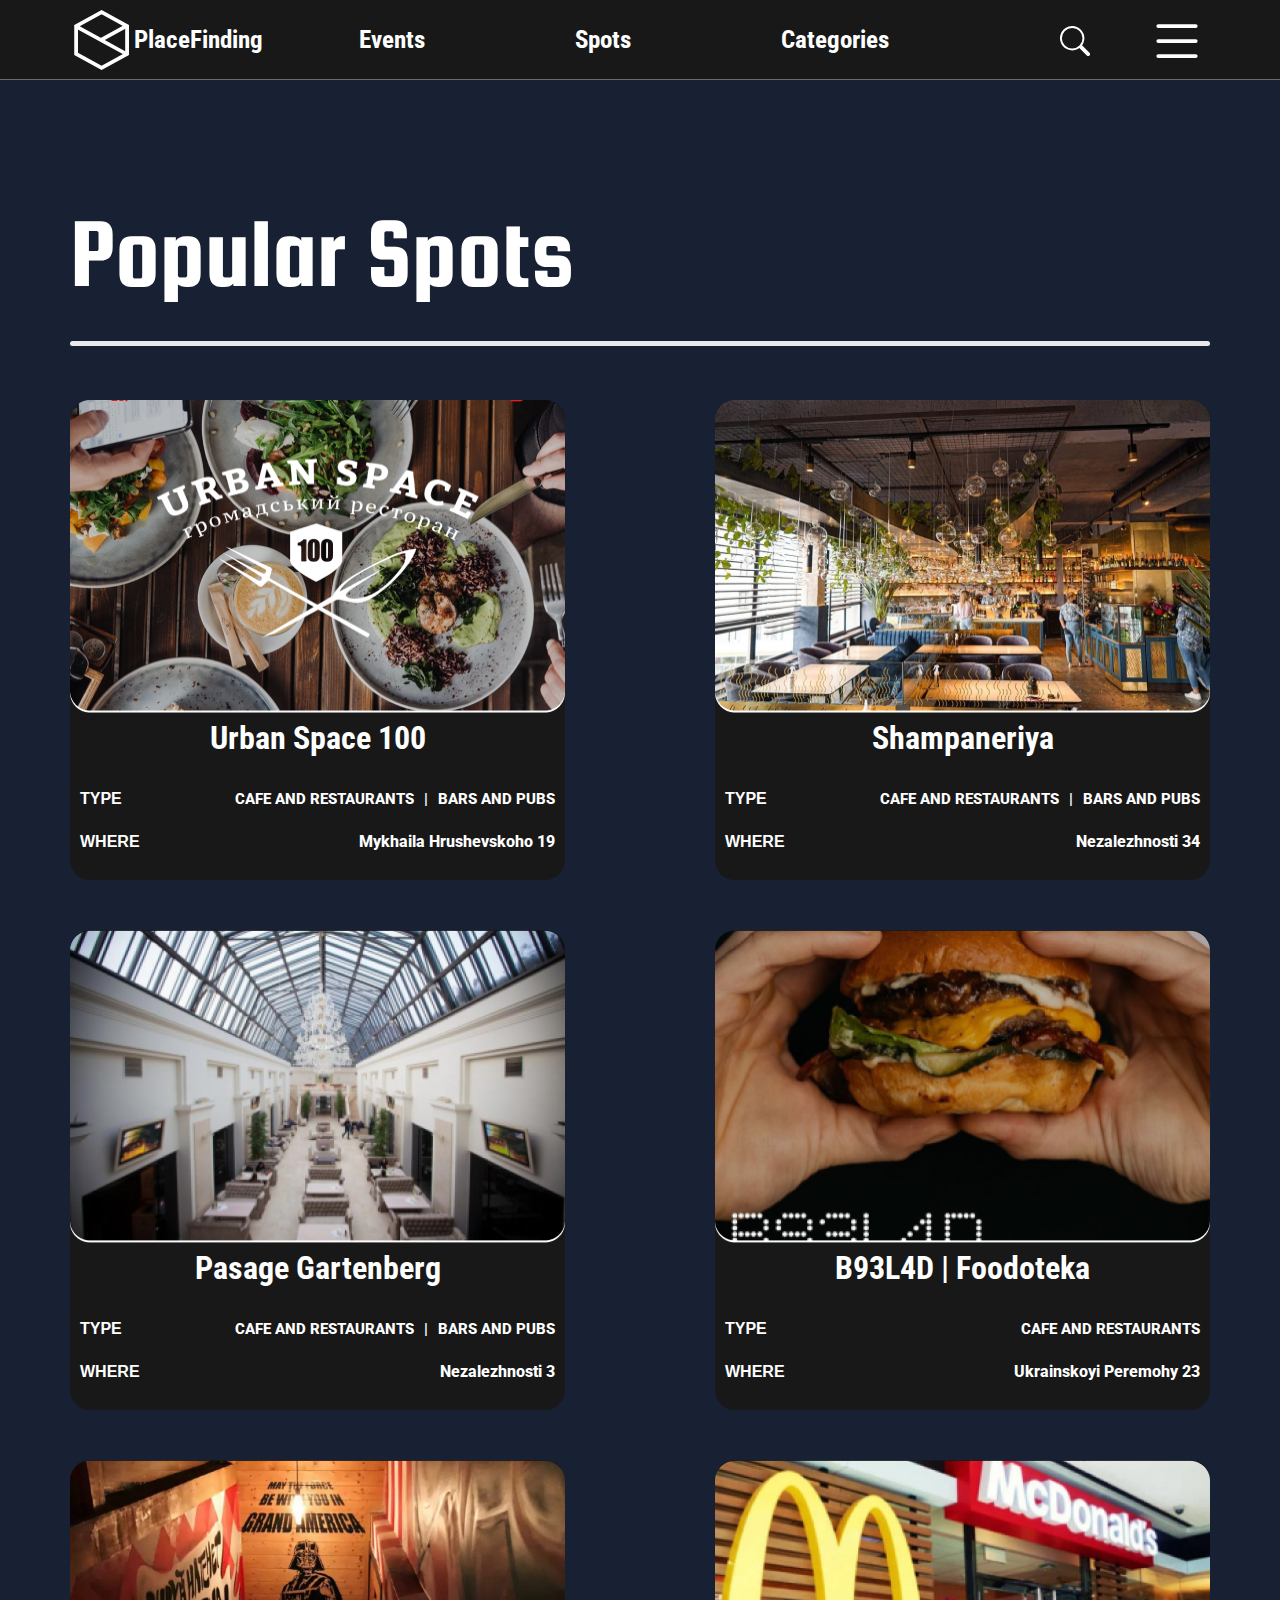
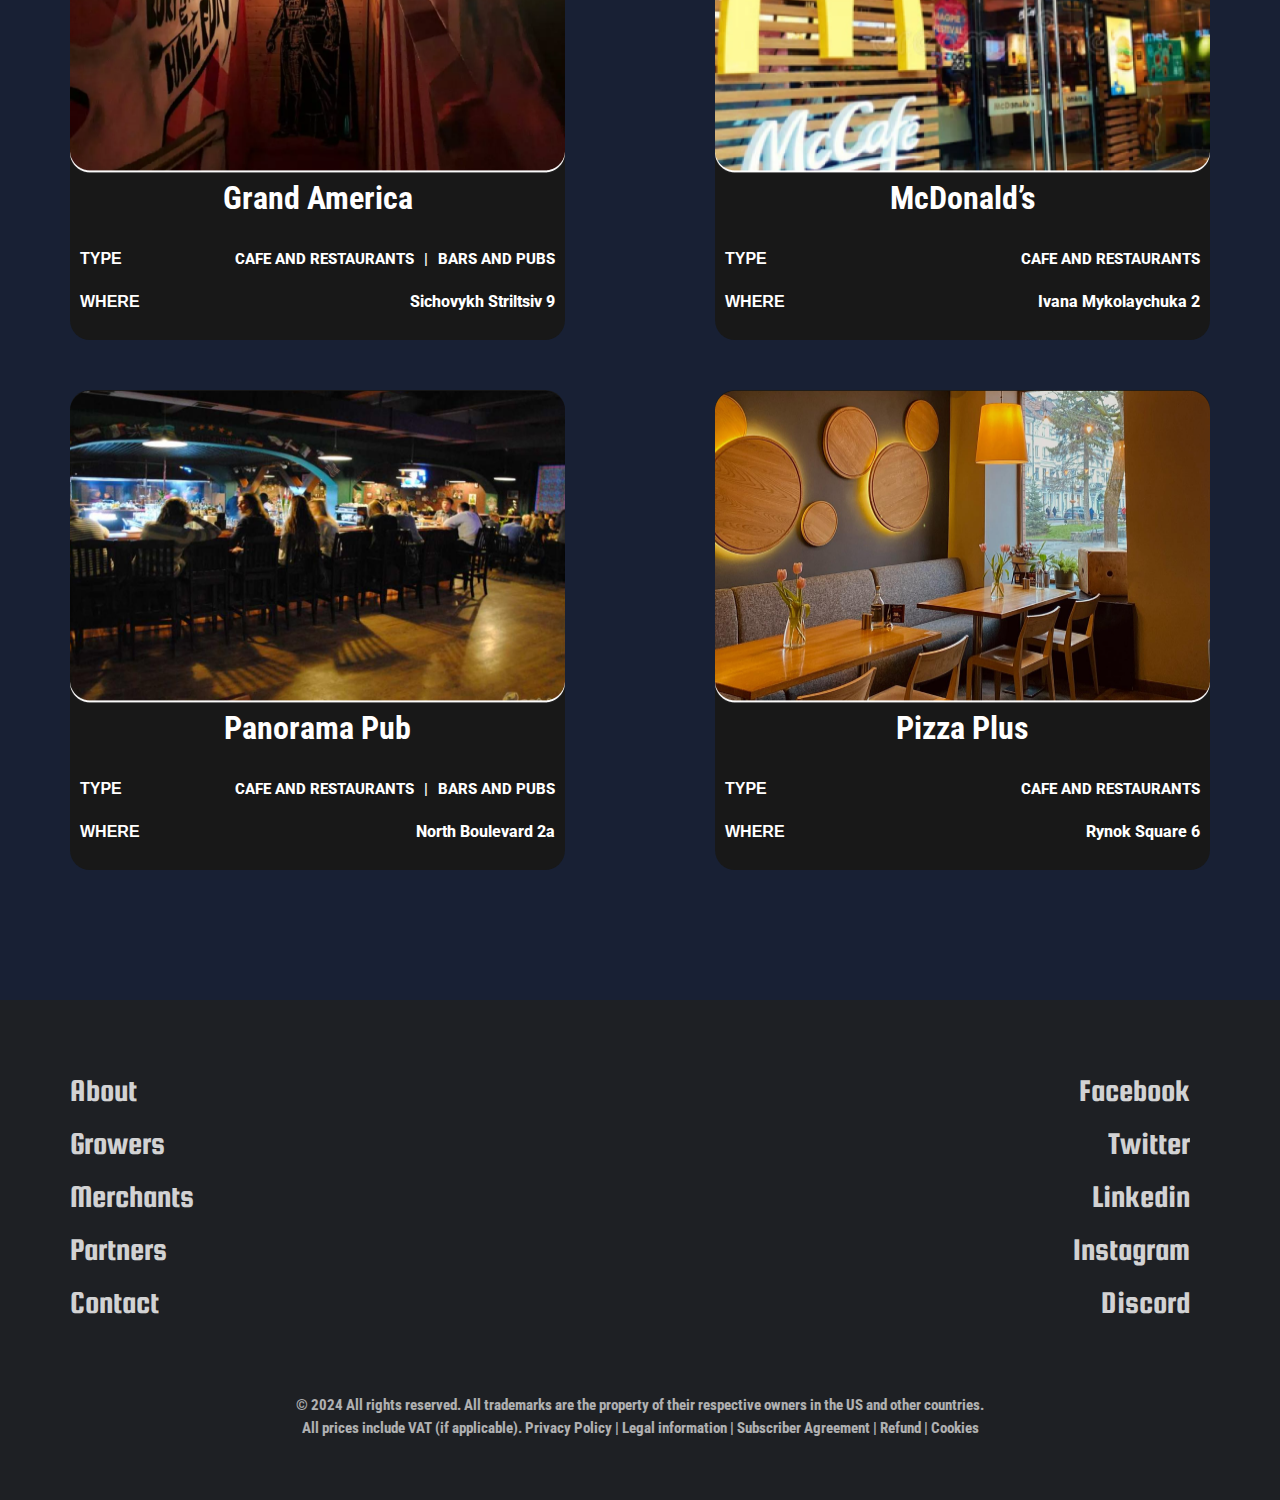
<file: PopularSpots.html>
<!DOCTYPE html>
<html lang="en">
<head>
    <meta charset="UTF-8">
    <meta name="viewport" content="width=device-width, initial-scale=1.0">
    <link href="https://cdn.jsdelivr.net/npm/bootstrap@5.3.3/dist/css/bootstrap.min.css" rel="stylesheet" integrity="sha384-QWTKZyjpPEjISv5WaRU9OFeRpok6YctnYmDr5pNlyT2bRjXh0JMhjY6hW+ALEwIH" crossorigin="anonymous">
    <script src="https://cdn.jsdelivr.net/npm/bootstrap@5.3.3/dist/js/bootstrap.bundle.min.js" integrity="sha384-YvpcrYf0tY3lHB60NNkmXc5s9fDVZLESaAA55NDzOxhy9GkcIdslK1eN7N6jIeHz" crossorigin="anonymous"></script>
    <link rel="preconnect" href="https://fonts.googleapis.com">
    <link rel="preconnect" href="https://fonts.gstatic.com" crossorigin>
    <link href="https://fonts.googleapis.com/css2?family=Roboto+Condensed:ital,wght@0,100..900;1,100..900&family=Roboto:ital,wght@0,100;0,300;0,400;0,500;0,700;0,900;1,100;1,300;1,400;1,500;1,700;1,900&display=swap" rel="stylesheet">
    <link rel="preconnect" href="https://fonts.googleapis.com">
    <link rel="preconnect" href="https://fonts.gstatic.com" crossorigin>
    <link href="https://fonts.googleapis.com/css2?family=Squada+One&display=swap" rel="stylesheet">
    
    <link rel="stylesheet" href="style.css">
    <title>Popular Spots</title>
    </head>
<body>
  <div class="PageSpots">
    <div class="HeaderBackground">
      <div class="HeaderContent">

        <a href="index.html"><div class="LogoTitle">
            <img src="images/logo.svg" alt="">
            <p class="HeaderSection">PlaceFinding</p>
          </div></a>

        <div class="HeaderNames">
            <a href="Events.html" class="HeaderSection" aria-current="page"> Events </a>
            <a href="PopularSpots.html" class="HeaderSection" aria-current="page"> Spots </a>
            <a href="Categories.html" class="HeaderSection" aria-current="page"> Categories </a>
        </div>
        <div class="SearchButton btn-group">
          <button class="btn btn-secondary" type="button" data-bs-toggle="dropdown" aria-expanded="false">

            <svg xmlns="http://www.w3.org/2000/svg" width="30" height="30" fill="currentColor" class="bi bi-search" viewBox="0 0 16 16">
              <path d="M11.742 10.344a6.5 6.5 0 1 0-1.397 1.398h-.001q.044.06.098.115l3.85 3.85a1 1 0 0 0 1.415-1.414l-3.85-3.85a1 1 0 0 0-.115-.1zM12 6.5a5.5 5.5 0 1 1-11 0 5.5 5.5 0 0 1 11 0"/>
            </svg>
          </button>
          <form class="dropdown-menu p-4 dropdown-menu-end">
            <div class="mb-3">
              <input type="email" class="form-control" id="exampleDropdownFormEmail2" placeholder="Type to search">
            </div>
            <button type="submit" class="btn btn-primary" id="SearchSubmit">Search</button>

          </form>
        </div>

        <div href="#" class="btn-group">
          <button class="btn btn-secondary" id="burgerbutton" type="button" data-bs-toggle="dropdown" aria-expanded="false">
            <svg xmlns="http://www.w3.org/2000/svg" width="60" height="60" fill="currentColor" class="bi bi-list" viewBox="0 0 16 16">
              <path fill-rule="evenodd" d="M2.5 12a.5.5 0 0 1 .5-.5h10a.5.5 0 0 1 0 1H3a.5.5 0 0 1-.5-.5m0-4a.5.5 0 0 1 .5-.5h10a.5.5 0 0 1 0 1H3a.5.5 0 0 1-.5-.5m0-4a.5.5 0 0 1 .5-.5h10a.5.5 0 0 1 0 1H3a.5.5 0 0 1-.5-.5"/>
            </svg>
          </button>
          <ul class="dropdown-menu dropdown-menu-end">
            <li><a class="dropdown-item" href="index.html">Main page</a></li>
            <li><a class="dropdown-item" href="Events.html">Events</a></li>
            <li><a class="dropdown-item" href="PopularSpots.html">Spots</a></li>
            <li><a class="dropdown-item" href="Categories.html">Categories</a></li>
            
          </ul>
        </div>


      </div>
    </div>

    <div class="Footer">
      <div class="FooterBlocks">
        <div class="FooterLinkBlock" id="leftlink">
            <h6 class="FooterLinks">About</h6>
            <h6 class="FooterLinks">Growers</h6>
            <h6 class="FooterLinks">Merchants</h6>
            <h6 class="FooterLinks">Partners</h6>
            <h6 class="FooterLinks">Contact</h6>
            
        </div>
        <div class="FooterLinkBlockright">
            <h6 class="FooterLinks" id="righttext">Facebook</h6>
            <h6 class="FooterLinks" id="righttext">Twitter</h6>
            <h6 class="FooterLinks" id="righttext">Linkedin</h6>
            <h6 class="FooterLinks" id="righttext">Instagram</h6>
            <h6 class="FooterLinks" id="righttext">Discord</h6>
        </div>
      </div>
      <p class="FooterRightsText">
        © 2024 All rights reserved. All trademarks are the property of their respective owners in the US and other countries.
        <br/>All prices include VAT (if applicable). Privacy Policy | Legal information | Subscriber Agreement | Refund | Cookies</p>
    </div>



    <div class="PageM">
      <div class="PageContent" id="Spots">
        <h2 class="ContentName">Popular spots</h2>
        <div class="UnderLine"></div>
        <div class="PopSpotsList">
          <a href="#" class="Spot">
            <div class="SpotBlock">
              <img src="images/spot1.png" alt="" class="SpotImage">
              <div class="SpotDesc">
                <h4 class="SpotName">Urban Space 100</h4>
                <div class="SpotTypeAndWhere">
                  <div class="SpotInfo">
                    <p class="SpotKey">TYPE</p>
                    <div class="SpotCategories">
                      <p class="SpotCategoryName">Cafe and restaurants</p>
                      <p class="SpotCategoryName">|</p>
                      <p class="SpotCategoryName">Bars and pubs</p>
                    </div>
                  </div>
                  <div class="SpotInfo">
                    <p class="SpotKey">WHERE</p>
                    <p class="SpotValue">Mykhaila Hrushevskoho 19</p>

                  </div>
                </div>
              </div>
            </div>
          </a>

          <a href="#" class="Spot">
            <div class="SpotBlock">
              <img src="images/spot2.png" alt="" class="SpotImage">
              <div class="SpotDesc">
                <h4 class="SpotName">Shampaneriya</h4>
                <div class="SpotTypeAndWhere">
                  <div class="SpotInfo">
                    <p class="SpotKey">TYPE</p>
                    <div class="SpotCategories">
                      <p class="SpotCategoryName">Cafe and restaurants</p>
                      <p class="SpotCategoryName">|</p>
                      <p class="SpotCategoryName">Bars and pubs</p>
                    </div>
                  </div>
                  <div class="SpotInfo">
                    <p class="SpotKey">WHERE</p>
                    <p class="SpotValue">Nezalezhnosti 34</p>

                  </div>
                </div>
              </div>
            </div>
          </a>

          <a href="#" class="Spot">
            <div class="SpotBlock">
              <img src="images/spot3.png" alt="" class="SpotImage">
              <div class="SpotDesc">
                <h4 class="SpotName">Pasage Gartenberg</h4>
                <div class="SpotTypeAndWhere">
                  <div class="SpotInfo">
                    <p class="SpotKey">TYPE</p>
                    <div class="SpotCategories">
                      <p class="SpotCategoryName">Cafe and restaurants</p>
                      <p class="SpotCategoryName">|</p>
                      <p class="SpotCategoryName">Bars and pubs</p>
                    </div>
                  </div>
                  <div class="SpotInfo">
                    <p class="SpotKey">WHERE</p>
                    <p class="SpotValue">Nezalezhnosti 3</p>

                  </div>
                </div>
              </div>
            </div>
          </a>

          <a href="#" class="Spot">
            <div class="SpotBlock">
              <img src="images/spot4.png" alt="" class="SpotImage">
              <div class="SpotDesc">
                <h4 class="SpotName">B93L4D | Foodoteka</h4>
                <div class="SpotTypeAndWhere">
                  <div class="SpotInfo">
                    <p class="SpotKey">TYPE</p>
                    <div class="SpotCategories">
                      <p class="SpotCategoryName">Cafe and restaurants</p>
                    </div>
                  </div>
                  <div class="SpotInfo">
                    <p class="SpotKey">WHERE</p>
                    <p class="SpotValue">ukrainskoyi peremohy 23</p>

                  </div>
                </div>
              </div>
            </div>
          </a>

          <a href="#" class="Spot">
            <div class="SpotBlock">
              <img src="images/spot5.png" alt="" class="SpotImage">
              <div class="SpotDesc">
                <h4 class="SpotName">Grand America</h4>
                <div class="SpotTypeAndWhere">
                  <div class="SpotInfo">
                    <p class="SpotKey">TYPE</p>
                    <div class="SpotCategories">
                      <p class="SpotCategoryName">Cafe and restaurants</p>
                      <p class="SpotCategoryName">|</p>
                      <p class="SpotCategoryName">Bars and pubs</p>
                    </div>
                  </div>
                  <div class="SpotInfo">
                    <p class="SpotKey">WHERE</p>
                    <p class="SpotValue">sichovykh striltsiv 9</p>

                  </div>
                </div>
              </div>
            </div>
          </a>

          <a href="#" class="Spot">
            <div class="SpotBlock">
              <img src="images/spot6.png" alt="" class="SpotImage">
              <div class="SpotDesc">
                <h4 class="SpotName">McDonald’s</h4>
                <div class="SpotTypeAndWhere">
                  <div class="SpotInfo">
                    <p class="SpotKey">TYPE</p>
                    <div class="SpotCategories">
                      <p class="SpotCategoryName">Cafe and restaurants</p>
                    </div>
                  </div>
                  <div class="SpotInfo">
                    <p class="SpotKey">WHERE</p>
                    <p class="SpotValue">ivana mykolaychuka 2</p>

                  </div>
                </div>
              </div>
            </div>
          </a>
          
          <a href="#" class="Spot">
            <div class="SpotBlock">
              <img src="images/spot7.png" alt="" class="SpotImage">
              <div class="SpotDesc">
                <h4 class="SpotName">panorama pub</h4>
                <div class="SpotTypeAndWhere">
                  <div class="SpotInfo">
                    <p class="SpotKey">TYPE</p>
                    <div class="SpotCategories">
                      <p class="SpotCategoryName">Cafe and restaurants</p>
                      <p class="SpotCategoryName">|</p>
                      <p class="SpotCategoryName">Bars and pubs</p>
                    </div>
                  </div>
                  <div class="SpotInfo">
                    <p class="SpotKey">WHERE</p>
                    <p class="SpotValue">north boulevard 2a</p>

                  </div>
                </div>
              </div>
            </div>
          </a>
          
          <a href="#" class="Spot">
            <div class="SpotBlock">
              <img src="images/spot8.png" alt="" class="SpotImage">
              <div class="SpotDesc">
                <h4 class="SpotName">pizza plus</h4>
                <div class="SpotTypeAndWhere">
                  <div class="SpotInfo">
                    <p class="SpotKey">TYPE</p>
                    <div class="SpotCategories">
                      <p class="SpotCategoryName">Cafe and restaurants</p>
                    </div>
                  </div>
                  <div class="SpotInfo">
                    <p class="SpotKey">WHERE</p>
                    <p class="SpotValue">rynok square 6</p>

                  </div>
                </div>
              </div>
            </div>
          </a>

        </div>
      </div>
    </div>
     

  </div>
</body>
</html>
</file>
<file: style.css>
body {
    background: #182034;
    margin: 0;
    padding: 0;
    width: 100%;
}

h2 {
    margin: 0px 0px 0px 0px;

}
a {
    text-decoration: none;
}

#Gap {
    color: white;
}

#text-underline {
    text-decoration: underline;

}

.FooterLinks:hover {
    color: #d1d1d1;
    text-decoration: underline;
}

.dropdown-item {
    color: white;
    font-size: 25px;
    font-family: "Roboto Condensed", sans-serif;
    font-weight: 700;
    word-wrap: break-word;
}

.btn.btn-primary.btn-lg  {
    color: white;
    background-color:#181818;
    width: 200px;
    height: 70px;
    position: absolute;
    text-align: center;
    align-items: center;
    color: white;
    font-size: 30px;
    font-family: "Squada One", sans-serif;
    font-weight: 500;
    word-wrap: break-word;
    border-radius: 20px;
    border: 2px white solid;

}

.btn.btn-primary.btn-lg:hover {
    color: white;
    background-color: #182f66;
    width: 200px;
    height: 70px;
    position: absolute;
    text-align: center;
    align-items: center;
    color: white;
    font-size: 30px;
    font-family: "Squada One", sans-serif;
    font-weight: 500;
    word-wrap: break-word;
    border-radius: 20px;
    border: 2px white solid;
}

.btn.btn-primary.btn-lg:active {
    background-color: #2b4875;
}


.HeaderSection:hover {
    color: #d1d1d1;
    text-decoration: underline;
    transform: translateY(2px);
}

.LogoTitle:hover {
    color: #3c2ebd;

}

.EventBlock:hover {
    opacity: 0.8;
    outline: 3px rgba(255, 255, 255, 0.4) solid;

}

.EventBlock:active { 
    outline: 6px rgba(60,46,189, 0.4)solid;
}

.SpotBlock:hover {
    opacity: 0.8;
    outline: 3px rgba(255, 255, 255, 0.4) solid;

}

.SpotBlock:active { 
    outline: 6px rgba(60,46,189, 0.4)solid;
}

.CatNameBlock:hover {
    opacity: 0.8;
    outline: 3px rgba(255, 255, 255, 0.4) solid;

}

.CatNameBlock:active { 
    outline: 6px rgba(60,46,189, 0.4)solid;
}

.bi-list:hover {
    opacity: 0.8;
}

.bi-search:hover {
    opacity: 0.8;
}

.bi-list:active {
    background-color: rgb(255, 255, 255,0);
}

.bi-list {
    margin-left: -10px;
    z-index: 10;
    transition: 0.1s linear;

}

#burgerbutton {
    margin-bottom: 10px;
}

.btn.btn-secondary{

    background-color: rgb(255, 255, 255,0);
    border: 0px white solid;

}

.dropdown-item {
    color: rgb(255, 255, 255);
}

.dropdown-item:active {
    background-color: #182f66;
}

.dropdown-menu {
    color: red;
    border: 1px rgb(255, 255, 255,0.2) solid;
    background-color: #181818;
    border-radius: 5px;
}

.btn-group {
    color: white;
    position: absolute; 
    top: 50%; 
    transform: translateY(-50%);
    right: 0px;
    z-index: 10;

}

.btn.btn-secondary {
    height: 60px;
    width: 60px;
    margin-right: 5px;

}

.SearchButton {
    margin-top: 1px;
    position: absolute;
    right: 100px;
    color: white;
}

#SearchSubmit {
    width: 250px;
    background-color: #181818;
    color: white;
    font-size: 20px;
    font-family: "Roboto Condensed", sans-serif;
    font-weight: 700;
    word-wrap: break-word;
    letter-spacing: 1px;
    border: 1px rgb(255, 255, 255,0.5) solid;

}

.form-control::placeholder {
    font-weight: 700;
    color: rgb(0, 0, 0, 0.3);
}



.btn.btn-secondary:active{
    background-color: rgb(255, 255, 255,0);

}





.PageMain {
    margin: 0;
    padding: 0;
    width: 100%;
    height: 5500px;
    position: absolute;
}


.PageCategories {
    margin: 0;
    padding: 0;
    width: 100%;
    height: 2000px;
    position: absolute;
}

.PageSpots {
    margin: 0;
    padding: 0;
    width: 100%;
    height: 3100px;
    position: absolute;
}


.PageEvents {
    margin: 0;
    padding: 0;
    width: 100%;
    height: 3400px;
    position: absolute;
}

.HeaderBackground {
    background: #181818;
    margin: 0;
    padding: 0;
    width: 100%; 
    height: 80px; 
    position: absolute;
    display: flex;
    justify-content: center; 
    align-items: center;
    border-bottom: 1px solid rgba(231, 232, 234, 0.4);

}

.HeaderContent {
    position: relative;
    display: flex;
    align-items: center; 
    width: 1140px; 
    height: 60px; 
    margin: 0px 0px 0px 0px;
}

.LogoTitle {
    width: 198px; 
    height: 60px; 
    left: 0px; 
    top: 0px;
    display: flex; 
    align-items: center;
}

.Title {
    color: white;
    font-size: 25px;
    font-family: "Roboto Condensed", sans-serif;
    font-weight: 700;
    word-wrap: break-word;
    width: 133px;
    height: 29px;
}

.Logo {
    width: 63.21px;
    height: 60px;
    left: 0px;
    top: 0px;
    position: absolute;
}

.HeaderSection {
    color: white;
    font-size: 25px;
    font-family: "Roboto Condensed", sans-serif;
    font-weight: 700;
    word-wrap: break-word;
    z-index: 10;
    margin-bottom: 0px;
    transition: 0.1s linear;

}

.HeaderNames {
    width: 49%;
    left: 275px;
    position: absolute;
    justify-content: center;
    align-items: center;
    gap: 150px;
    display: inline-flex;
    
}



.PageM {
    width: 100%;
    margin: 0;
    padding: 0;
    position: absolute;
    display: flex;
    align-items: center;
    justify-content: center;

    }

.PageContent{
    top: 156px;
    position: relative;
    display: flex;
    margin: 0 auto;
    width: 1140px;
    gap: 35px;
    flex-direction: column;
    flex-wrap: wrap; 
}

.ContentName {
    margin: 0px 0px 0px 0px;
    position: absolute;
    color: white;
    font-size: 100px;
    font-family: "Squada One", sans-serif;
    font-weight: 400;
    top: 37px;
    text-transform: capitalize;
}

.UnderLine {
    width: 100%;
    height: 5px;
    position: absolute;
    background: rgba(255, 255, 255, 0.90);
    border-radius: 10px;
    top: 185px;
}

.AllCatList {
    width: 1140px;
    padding-top: 20px;
    padding-bottom: 20px;
    left: 0px;
    top: 224px;
    position: absolute;
    justify-content: space-between;
    align-items: center;
    display: flex;
    flex-wrap: wrap;
}

.CatNameBlock {
    width: 495px;
    height: 99px;
    position: relative;
    background: #181818;
    border-radius: 30px;
    display: flex;
    align-items: center;
    justify-content: center;
    margin-bottom: 30px;
    transition: 0.1s linear;

}


.CatName {
    position: relative;
    text-align: center;
    color: white;
    font-size: 32px;
    font-family: "Squada One", sans-serif;
    font-weight: 400;
    word-wrap: break-word;
    margin-bottom: 2px;
}

.PopSpotsList {
    width: 1140px;
    padding-top: 20px;
    padding-bottom: 20px;
    left: 0px;
    top: 224px;
    position: absolute;
    justify-content: space-between;
    align-items: center;
    display: flex;
    flex-wrap: wrap;
}

.SpotBlock {
    width: 495px;
    height: 480px;
    position: relative;
    background: #181818;
    border-radius: 20px;
    display: flex;
    margin-bottom: 50px;
    align-items: flex-start;
    flex-wrap: wrap;
    transition: 0.1s linear;

}

.SpotImage {
    height: 312.5px;
    width: 495px;
}

.SpotDesc {
    width: 495px;
    height: 155px;
    flex-direction: column;
    justify-content: flex-start;
    align-items: center;
    gap: 28px;
    display: inline-flex;
}

.SpotName {
    position: relative;
    text-align: center;
    color: white;
    font-size: 32px;
    font-family: "Roboto Condensed", sans-serif;
    font-weight: 700;
    word-wrap: break-word;
    margin-bottom: 2px;
    text-transform: capitalize;
}

.SpotTypeAndWhere {
    width: 495px;
    height: 73px;
    flex-direction: column;
    justify-content: flex-start;
    align-items: flex-start;
    gap: 3px;
    display: flex;
}

.SpotInfo {
    align-self: stretch;
    padding-left: 10px;
    padding-right: 10px;
    justify-content: space-between;
    align-items: center;
    display: inline-flex;
}

.SpotCategories { 
    flex: 1 1 0;
    height: 20px;
    justify-content: flex-end;
    align-items: center;
    gap: 10px;
    display: flex;
}

.SpotCategoryName {
    text-align: center;
    color: white;
    font-size: 15px;
    font-family: "Roboto", sans-serif;
    font-weight: 800;
    word-wrap: break-word;
    text-transform: uppercase;

}

.SpotKey {
    font-family: "Roboto Black", sans-serif;
    text-align: center;
    color: white;
    font-size: 16px;
    font-weight: 800;
    word-wrap: break-word;
}

.SpotValue {
    font-family: "Roboto", sans-serif;
    text-align: center;
    color: white;
    font-size: 16px;
    font-weight: 800;
    word-wrap: break-word;
    text-transform: capitalize;

}

.EventsList {
    width: 1140px;
    padding-top: 20px;
    padding-bottom: 20px;
    left: 0px;
    top: 224px;
    position: absolute;
    justify-content: space-between;
    align-items: center;
    display: flex;
    flex-wrap: wrap;
}


.EventBlock {
    width: 495px;
    height: 550px;
    position: relative;
    background: #181818;
    border-radius: 20px;
    display: flex;
    margin-bottom: 50px;
    align-items: flex-start;
    flex-wrap: wrap;
    gap: 0px;
    transition: 0.1s linear;

}

.EventImage {
    width: 495px;
    height: 344px;
}

.EventDesc {
    width: 494px;
    height: 174px;
}


.EventName {
    text-align: center;
    color: white;
    font-size: 28px;
    font-family: "Roboto Condensed", sans-serif;
    font-weight: 700;
    word-wrap: break-word;
    position: relative;
}

.EventWhereAndPrice {
    width: 495px;
    flex-direction: column;
    justify-content: center;
    align-items: flex-start;
    display: flex;
    margin-top: 18px;
}

.EventWhereGroup {
    align-self: stretch;
    padding-left: 10px;
    padding-right: 10px;
    justify-content: space-between;
    align-items: center;
    display: inline-flex;
    margin-bottom: 5px;
}

.NameAndAdress {
    text-align: center;
    color: white;
    font-size: 14px;
    font-family: "Roboto Regular", sans-serif;
    font-weight: 500; 
    word-wrap: break-word;
    text-transform: uppercase;

}

.EntranceAndPrice {
    align-self: stretch;
    padding-left: 10px;
    padding-right: 10px;
    justify-content: space-between;
    align-items: center;
    display: inline-flex;
}

.EventPrice {
    height: 24px;
    text-align: center;
    color: white;
    font-size: 22px;
    font-family: "Squada One", sans-serif;
    font-weight: 400;
}

.EventDate {
    padding-left: 10px;
    padding-right: 10px;
    position: relative;
    text-align: center;
    color: white;
    font-size: 14px;
    font-family: "Roboto Black", sans-serif;
    font-weight: 700;
    word-wrap: break-word;
    text-transform: uppercase;
    width: 495px;
    line-height: 20px;
}

.backgroundimg{
    width: 100%;
    height: 905px;
    position: relative   ;
    margin: 80px 0px 0px 0px;
    border-bottom: 1px rgb(255, 255, 255,0.1) solid;

}

.PageM {
    flex-direction: column;
    align-items: center;
}

.Welcome1 {
    margin-top: 110px;
    text-align: center;
    color: rgba(255, 255, 255, 0.90);
    font-size: 48px;
    font-family: "Squada One", sans-serif;
    font-weight: 400;
}

.Welcome2 {
    margin-top: -20px;
    text-align: center;
    color: rgba(255, 255, 255, 0.90);
    font-size: 36px;
    font-family: "Squada One", sans-serif;
    font-weight: 400;
}

.Welcome3 {
    margin-top: -20px;
    text-align: center;
    color: rgba(255, 255, 255, 0.90);
    font-size: 32px;
    font-family: "Squada One", sans-serif;
    font-weight: 400;
}

.SearchArrowLink {
    margin-top: 270px;
    display: flex;
    justify-content: center;
    align-items: center;
    flex-direction: column;
    gap: 25px;
}

.SearchRectangle {
    display: flex;
    align-items: center;
    width: 375px;
    height: 80.25px;
    background: rgba(255, 255, 255, 0.90);
    border-radius: 30px;
}

.SearchByName {
    background-color: rgb(255, 255, 255,0);
    margin-top: 0px;
    margin-left: 20px;
    width: 285px;
    height: 55.18px;
    opacity: 0.55;
    color: black;
    font-size: 32px;
    font-family: "Squada One", sans-serif;
    font-weight: 400;
    border: 0px white solid;
}

.SearchStartButtonReactangle {
    justify-content: center;
    align-items: center;
    display: flex;
    margin-top: -16px;
    margin-left: -14px;
    width: 72px;
    height: 80.25px;
    background: #141D39;
    border-bottom-right-radius: 30px;
    border-top-right-radius: 30px;
    border: 3px rgba(255, 255, 255, 0.90) solid;
}

#centeritems {
    align-items: center;
}

.MainPageTitles {
    width: 1140px;
}

.viewmorebutton{
    margin-left: -100px;
    margin-top: 770px;
    position: relative;
}

.Footer {
    width: 100%;
    height: 500px;
    position: absolute;
    background: rgba(32, 32, 32, 0.80);
    bottom: 0px;
    display: flex;
    justify-content: center;

}

.FooterLinkBlock {
    width: 560px;
    height: 256px;
    top: 68px;
    position: relative;
    display: flex;
    flex-direction: column;
    align-items: flex-end;
    justify-content: start;
    align-items: flex-start;
}

.FooterBlocks {
    width: 1140px;
    height: 256px;
    position: absolute;
    display: flex;
    flex-direction: row;
    align-items: flex-end;
    justify-content: start;
    align-items: flex-start;
}

.FooterLinkBlockright{
    width: 560px;
    height: 256px;
    top: 68px;
    position: relative;
    display: flex;
    flex-direction: column;
    align-items: flex-end;
    justify-content: start;
    align-items: flex-end;
}

.FooterLinks {
    display: flex;
    opacity: 0.80;
    color: white;
    font-size: 32px;
    font-family: "Squada One", sans-serif;
    font-weight: 400;
    word-wrap: break-word;
    line-height: 45px;

}


#righttext {
    text-align: right;
}

.FooterRightsText {
    font-family: "Roboto Condensed", sans-serif;
    font-weight: 700;
    font-size: 15px;
    opacity: 0.65;
    position: absolute;
    text-align: center; 
    color: white;
    word-wrap: break-word;
    margin-top: 394px;
}

#Categories{
    height: 1223px;
}

#Spots {
    height: 2291px;
}

#Events {
    height: 2571px;
}

#Main {
    align-items: center;
    position: absolute;
    width: 100%;
}


/* @media (min-width: 1920px)  {

    .PageM {
        flex-direction: column;
        align-items: center;
    }

} */

@media (min-width: 1920px)  {
    .backgroundimg{
        width:  1900px;
        height: 900px;

    }
}

@media (max-width: 1440px)  {
    .backgroundimg{
        width:  100%;
        height: 90vh;

    }
}



@media (min-width: 901px) and (max-width: 1140px) {

    .HeaderNames {
        gap: 110px;
    }

}

@media (min-width: 771px) and (max-width: 900px) {
    .FooterLinks {
        font-size: 14px;
    } 
    .HeaderSection {
        font-size: 18px;
    }
    .FooterRightsText {
        font-size: 10px;
    }
    .Footer {
        height: 300px;
        bottom: 0;
    }
    .FooterRightsText {
        margin-top: 200px;
    }
    .HeaderNames {

    }
    .ContentName { 
        font-size: 70px;
    }
}


@media (min-width: 771px) and (max-width: 770px) {
    .FooterLinks {
        font-size: 14px;
    } 
    .HeaderSection {
        font-size: 15px;
    }
    .FooterRightsText {
        font-size: 10px;
    }
    .Footer {
        height: 300px;
        bottom: 0;
    }
    .FooterRightsText {
        margin-top: 200px;
    }
    .HeaderNames {
        gap: 12%;
        left: 25%;
    }
    .ContentName { 
        font-size: 40px;
    }

    .UnderLine {
        width: 100%;
        height: 5px;
        left: 0px;
        top: 141px;
        border-radius: 10px;
        margin-bottom: 35px;
        margin-top: 35px;
    }

}
</file>
